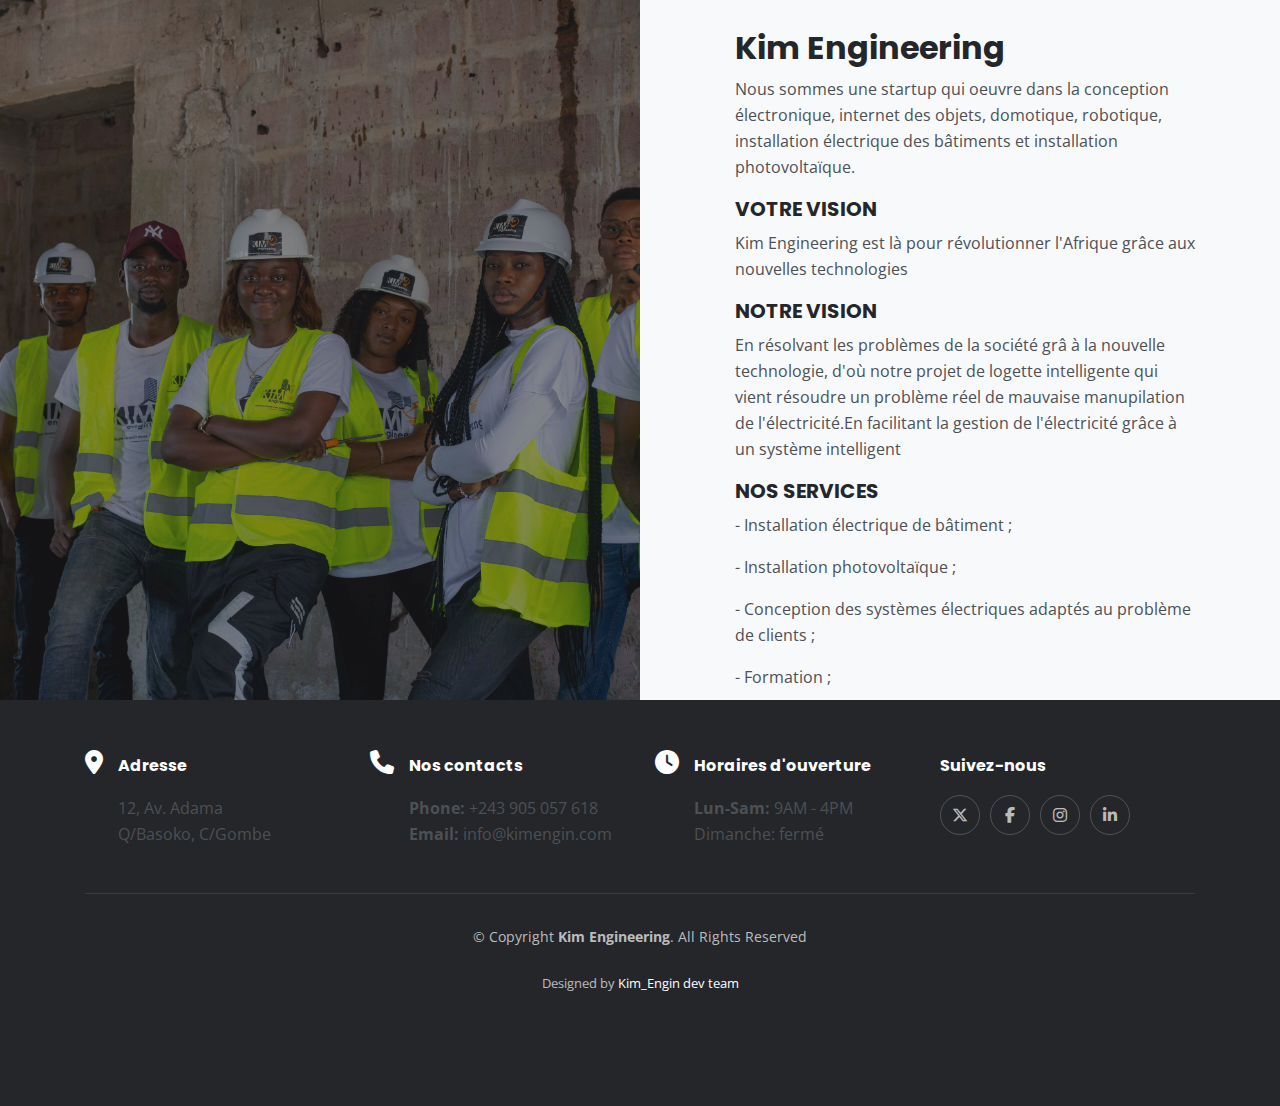
<file: index.html>
<!DOCTYPE html>
<html lang="en">
<head>
    <meta charset="utf-8">
    <meta name="viewport" content="width=device-width, initial-scale=1, shrink-to-fit=no">
    
    <!-- SEO Meta Tags -->
    <meta name="description" content="Your description">
    <meta name="author" content="Your name">

    <!-- OG Meta Tags to improve the way the post looks when you share the page on Facebook, Twitter, LinkedIn -->
	<meta property="og:site_name" content="" /> <!-- website name -->
	<meta property="og:site" content="" /> <!-- website link -->
	<meta property="og:title" content=""/> <!-- title shown in the actual shared post -->
	<meta property="og:description" content="" /> <!-- description shown in the actual shared post -->
	<meta property="og:image" content="" /> <!-- image link, make sure it's jpg -->
	<meta property="og:url" content="" /> <!-- where do you want your post to link to -->
	<meta name="twitter:card" content="summary_large_image"> <!-- to have large image post format in Twitter -->

    <!-- Webpage Title -->
    <title>Kim Engineering Webpage</title>
    
    <!-- Styles -->
    <link rel="preconnect" href="https://fonts.gstatic.com">
    <link href="https://fonts.googleapis.com/css2?family=Open+Sans:ital,wght@0,400;0,600;0,700;1,400&family=Poppins:wght@600&display=swap" rel="stylesheet">
    <link href="css/bootstrap.css" rel="stylesheet">
    <link href="css/fontawesome-all.css" rel="stylesheet">
	  <link href="css/styles.css" rel="stylesheet">
    <link rel="stylesheet" href="https://cdnjs.cloudflare.com/ajax/libs/font-awesome/6.4.2/css/all.min.css">

	
	<!-- Favicon  -->
    <link rel="icon" href="images/favicon.png">
</head>
<body data-spy="scroll" data-target=".fixed-top">
     <!-- Details -->
	<div class="split">
		<div class="area-1">
		</div><!-- end of area-1 on same line and no space between comments to eliminate margin white space --><div class="area-2 bg-gray">
    <div class="container">    
        <div class="row">
            <div class="col-lg-12">      
                <!-- Text Container -->
                <div class="text-container">
                    <h2>Kim Engineering</h2>
                    <p>Nous sommes une startup qui oeuvre dans la conception électronique, internet des objets, domotique, robotique, installation électrique des bâtiments et installation photovoltaïque.</p>
                    <h5>VOTRE VISION</h5>
                    <p>Kim Engineering est là pour révolutionner l'Afrique grâce aux nouvelles technologies</p>
                    <h5>NOTRE VISION</h5>
                    <p>En résolvant les problèmes de la société grâ à la nouvelle technologie, d'où notre projet de logette intelligente qui vient résoudre un problème réel de mauvaise manupilation de l'électricité.En facilitant la gestion de l'électricité grâce à un système intelligent</p>
                    <h5>NOS SERVICES</h5>
                    <p>- Installation électrique de bâtiment ;</p>
                    <p>- Installation photovoltaïque ;</p>
                    <p>- Conception des systèmes électriques adaptés au problème de clients ;</p>
                    <p>- Formation ;</p>
                </div> <!-- end of text-container -->
                <!-- end of text container -->
            </div> <!-- end of col -->
        </div> <!-- end of row -->
    </div> <!-- end of container -->
</div> <!-- end of area-2 -->
    </div> <!-- end of split -->
    <!-- end of details -->
    
     <footer id="footer" class="footer">

        <div class="container mb-100">
          <div class="row gy-3">
            <div class="col-lg-3 col-md-6 d-flex">
                <div class="footer-icon">
                    <i class="fa-solid fa-location-dot"></i>
                </div>
              <div>
                <h4>Adresse</h4>
                <p>
                  12, Av. Adama <br>
                  Q/Basoko, C/Gombe<br>
                </p>
              </div>
    
            </div>
    
            <div class="col-lg-3 col-md-6 footer-links d-flex">
              <div class="footer-icon">
                <i class="fa-solid fa-phone"></i>
              </div>
              <div>
                <h4>Nos contacts</h4>
                <p>
                  <strong>Phone:</strong> +243 905 057 618<br>
                  <strong>Email:</strong> info@kimengin.com<br>
                </p>
              </div>
            </div>
    
            <div class="col-lg-3 col-md-6 footer-links d-flex">
                <div class="footer-icon">
                    <i class="fa-solid fa-clock"></i>
                  </div>
              <div>
                <h4>Horaires d'ouverture</h4>
                <p>
                  <strong>Lun-Sam: </strong>9AM - 4PM<br>
                  Dimanche: fermé
                </p>
              </div>
            </div>
    
            <div class="col-lg-3 col-md-6 footer-links">
              <h4>Suivez-nous</h4>
              <div class="social-links d-flex">
                <a href="#" class="twitter"><i class="fa-brands fa-x-twitter"></i></a>
                <a href="#" class="facebook"><i class="fa-brands fa-facebook-f"></i></a>
                <a href="#" class="instagram"><i class="fa-brands fa-instagram"></i></a>
                <a href="#" class="linkedin"><i class="fa-brands fa-linkedin-in"></i></a>
              </div>
            </div>
    
          </div>
        </div>
    
        <div class="container">
          <div class="copyright">
            &copy; Copyright <strong><span>Kim Engineering</span></strong>. All Rights Reserved
          </div>
          <div class="credits">
            <!-- All the links in the footer should remain intact. -->
            <!-- You can delete the links only if you purchased the pro version. -->
            <!-- Licensing information: https://bootstrapmade.com/license/ -->
            <!-- Purchase the pro version with working PHP/AJAX contact form: https://bootstrapmade.com/yummy-bootstrap-restaurant-website-template/ -->
            Designed by <a href="https://bootstrapmade.com/">Kim_Engin dev team</a>
          </div>
        </div>
    
      </footer>
      <!-- End Footer -->

        </div> <!-- end of container -->
    </div> 
    
    	
    <!-- Scripts -->
    <script src="js/jquery.min.js"></script> <!-- jQuery for Bootstrap's JavaScript plugins -->
    <script src="js/bootstrap.min.js"></script> <!-- Bootstrap framework -->
    <script src="js/jquery.easing.min.js"></script> <!-- jQuery Easing for smooth scrolling between anchors -->
    <script src="js/scripts.js"></script> <!-- Custom scripts -->
</body>
</html>
</file>
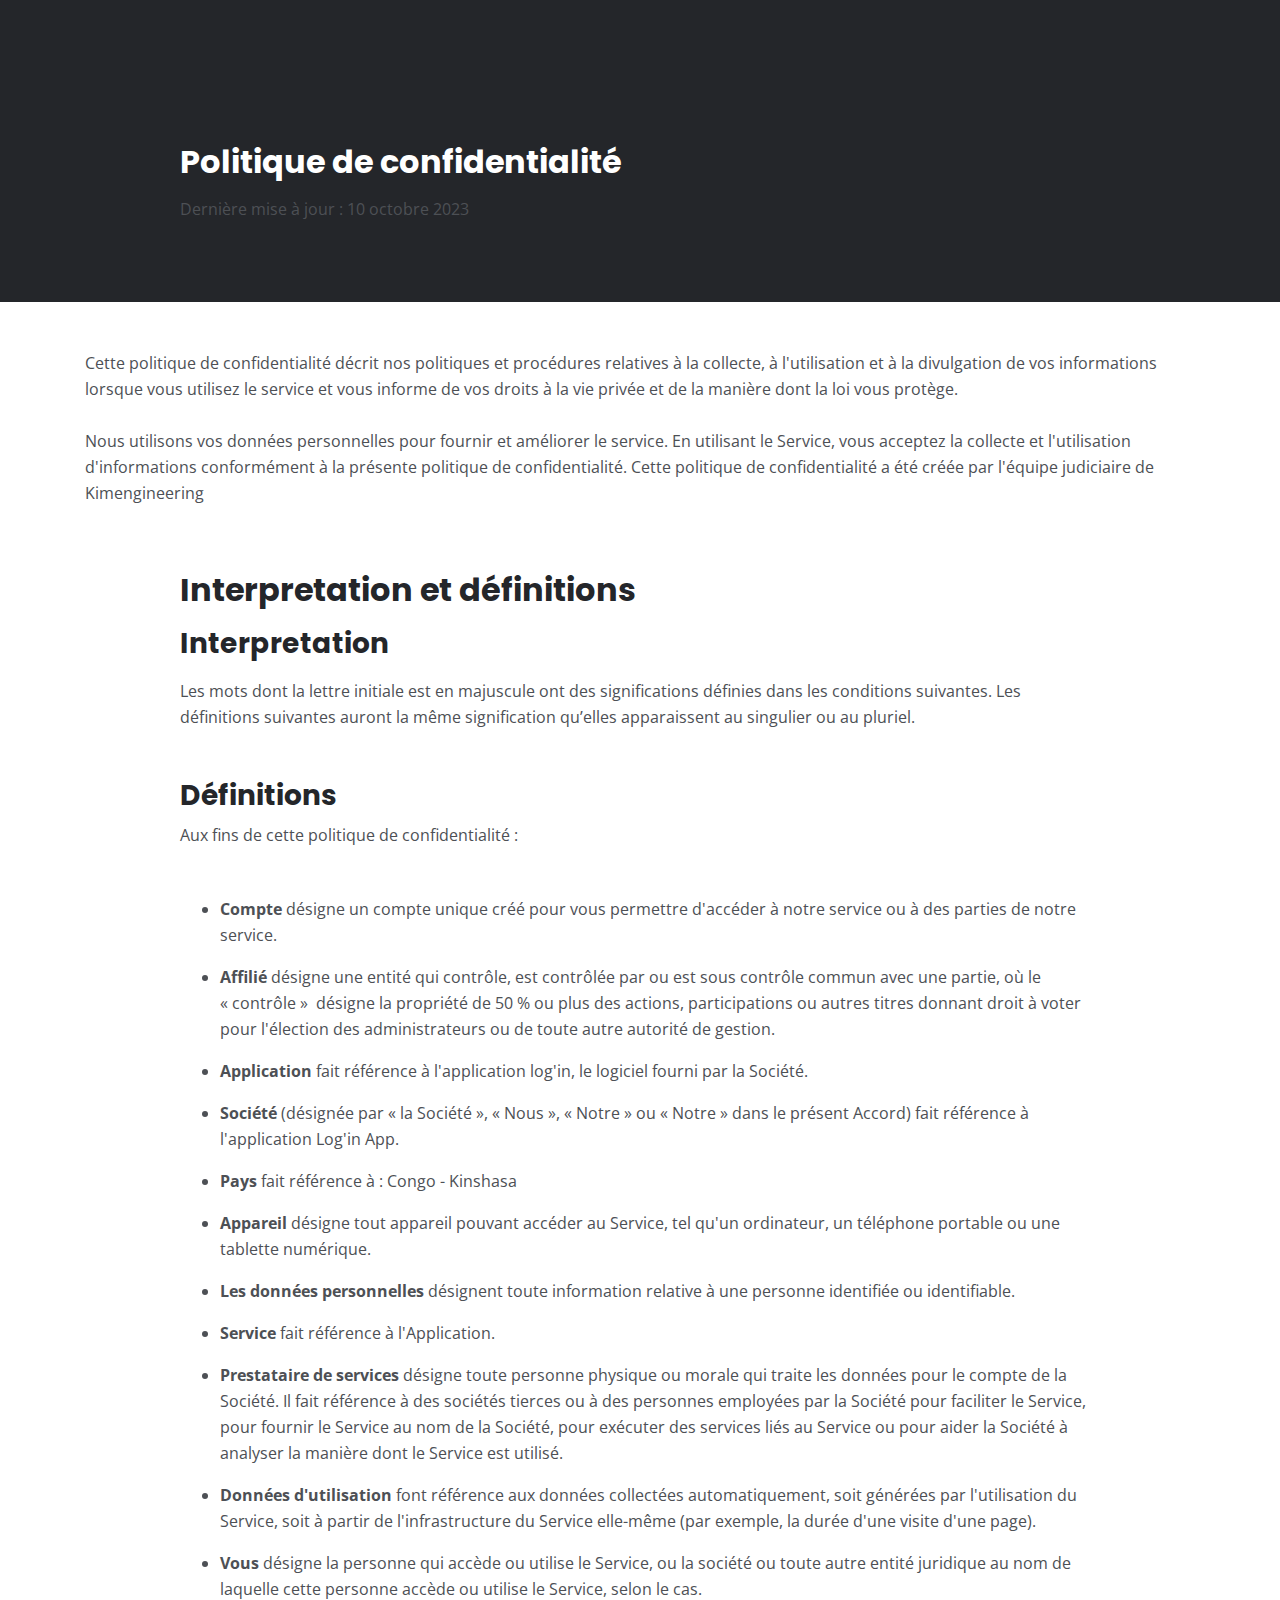
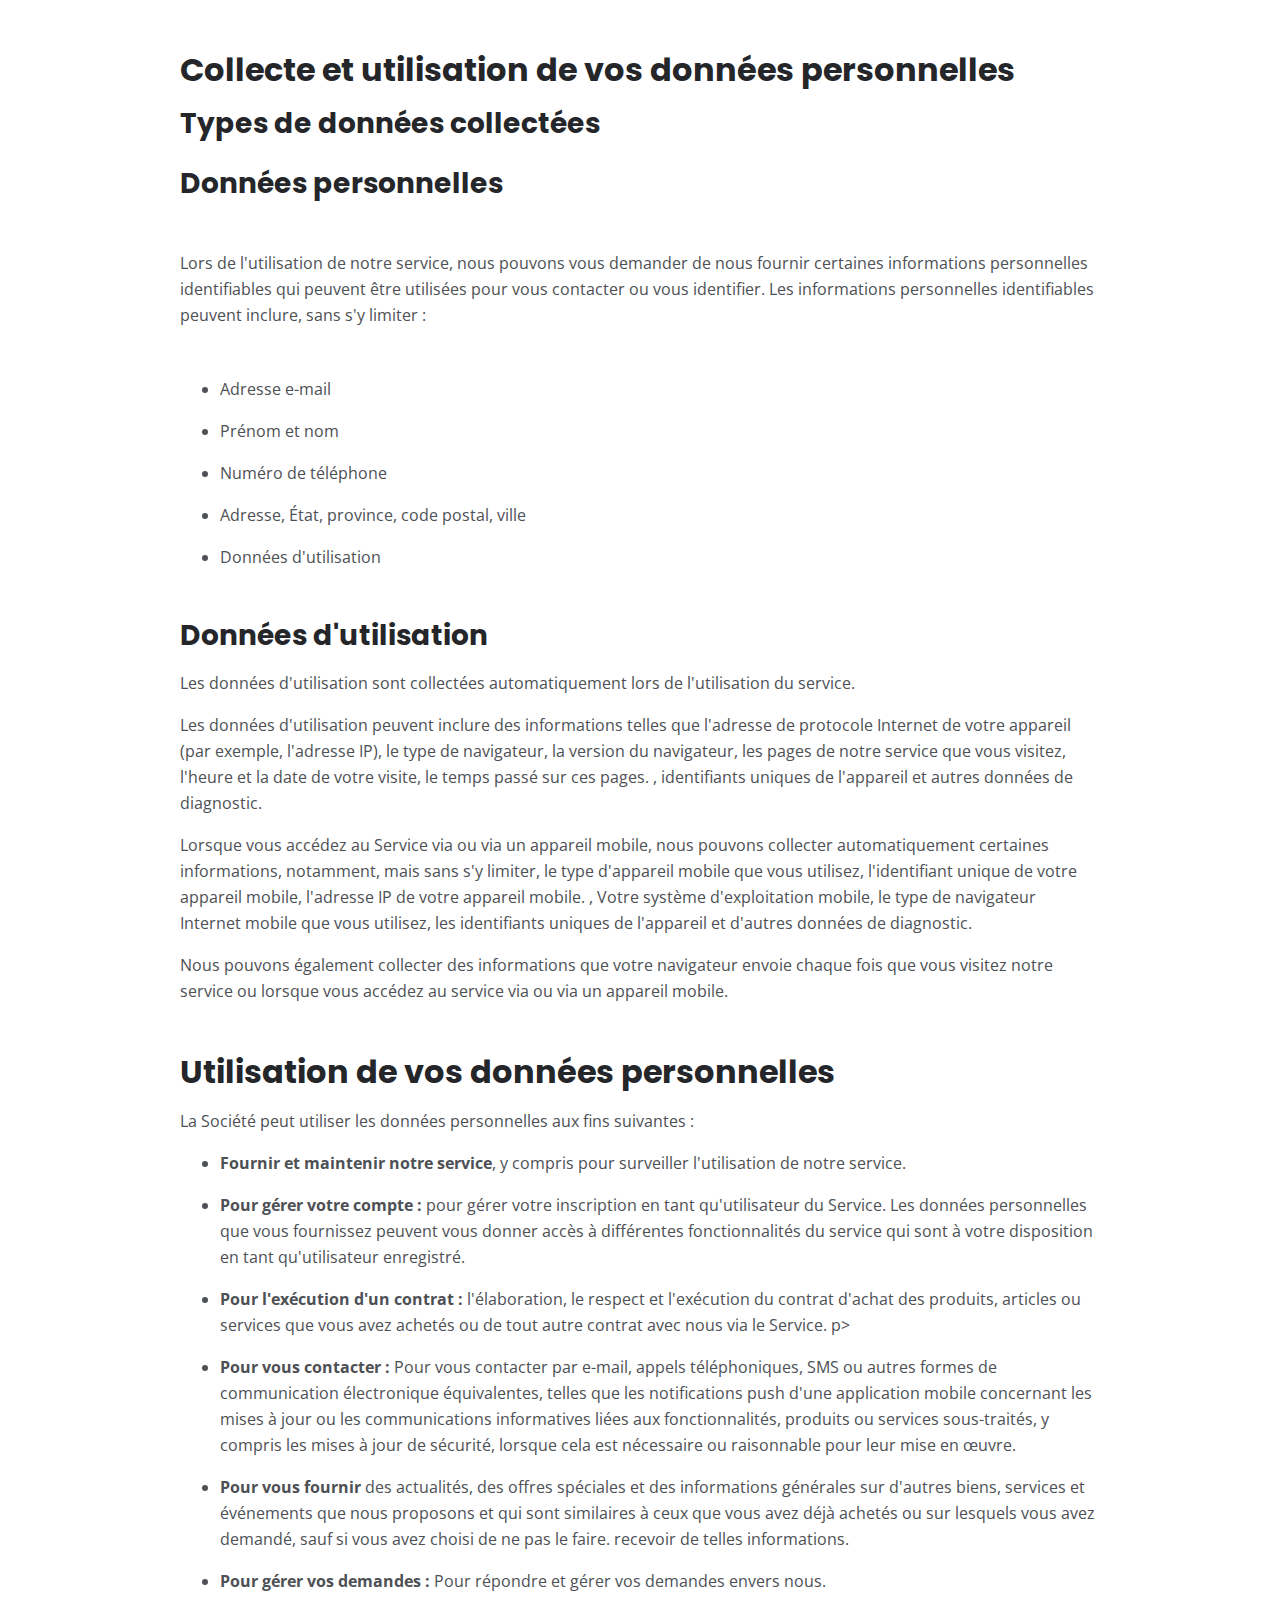
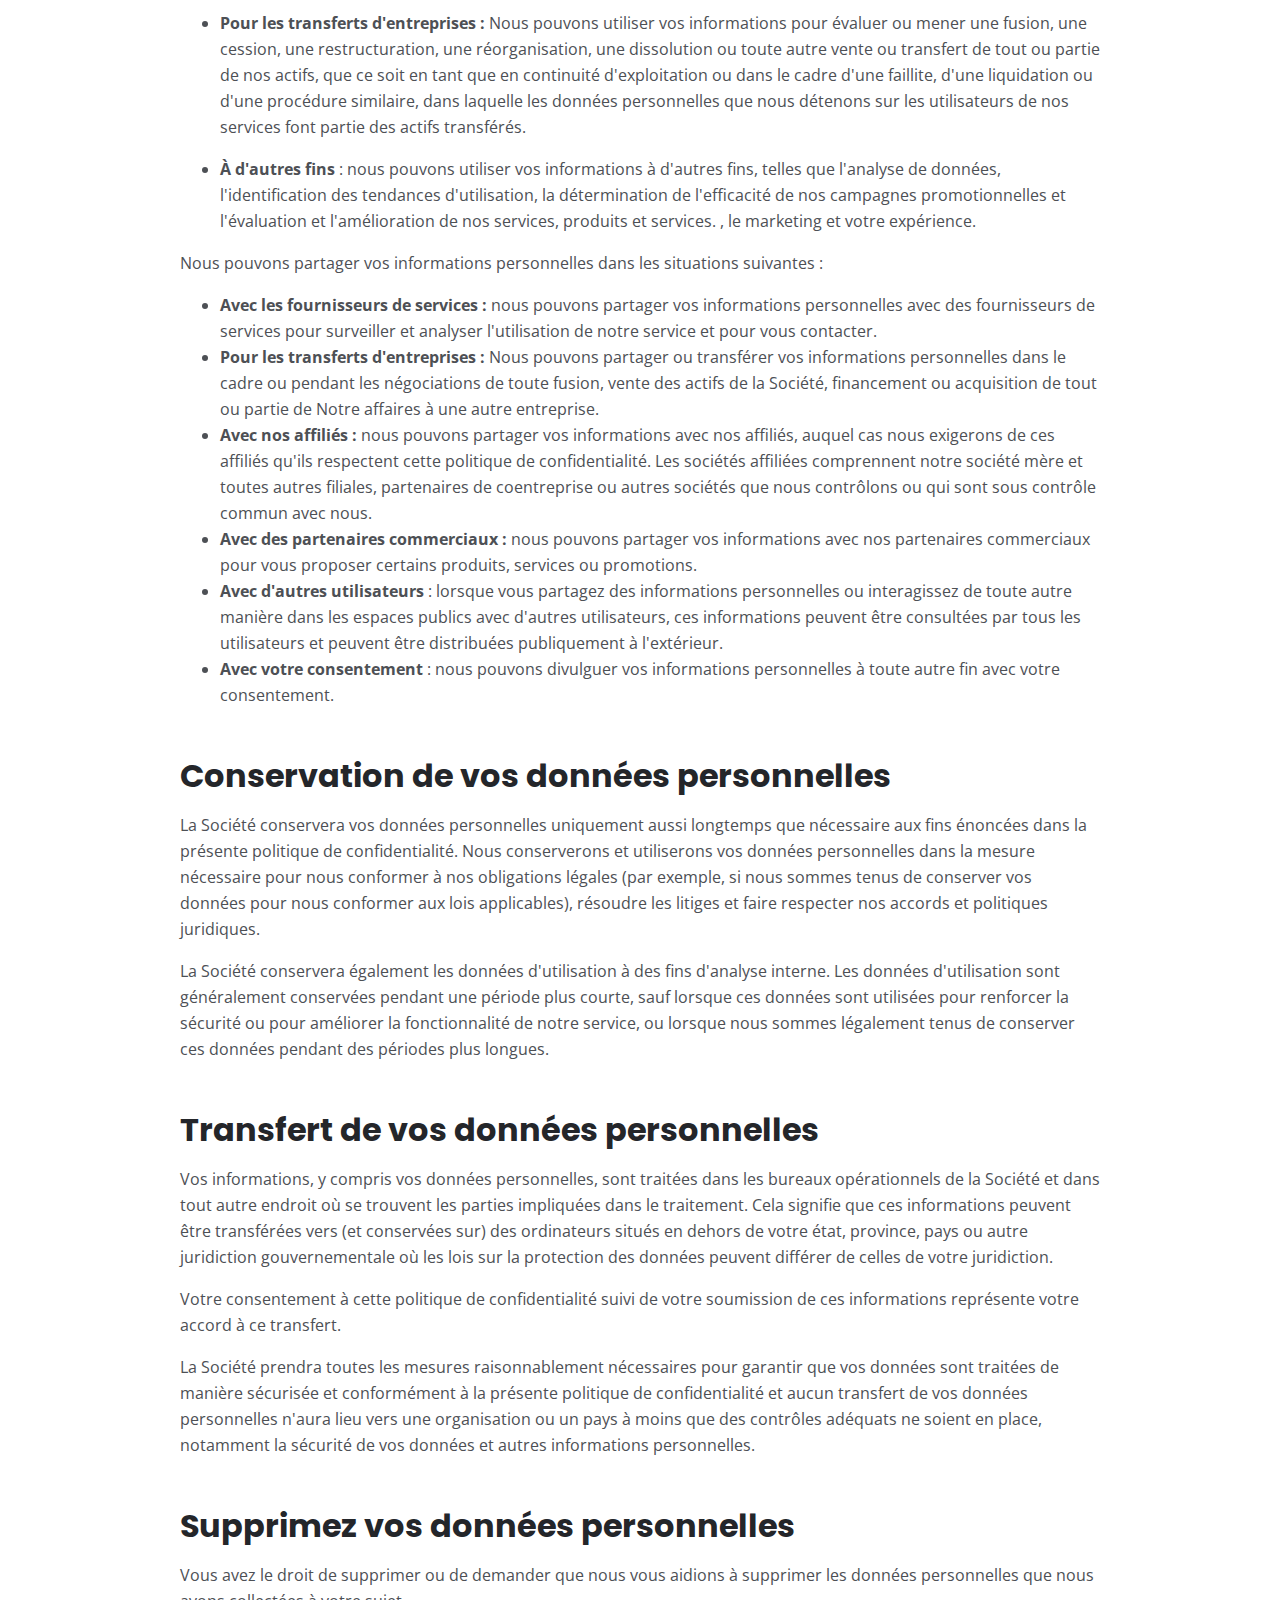
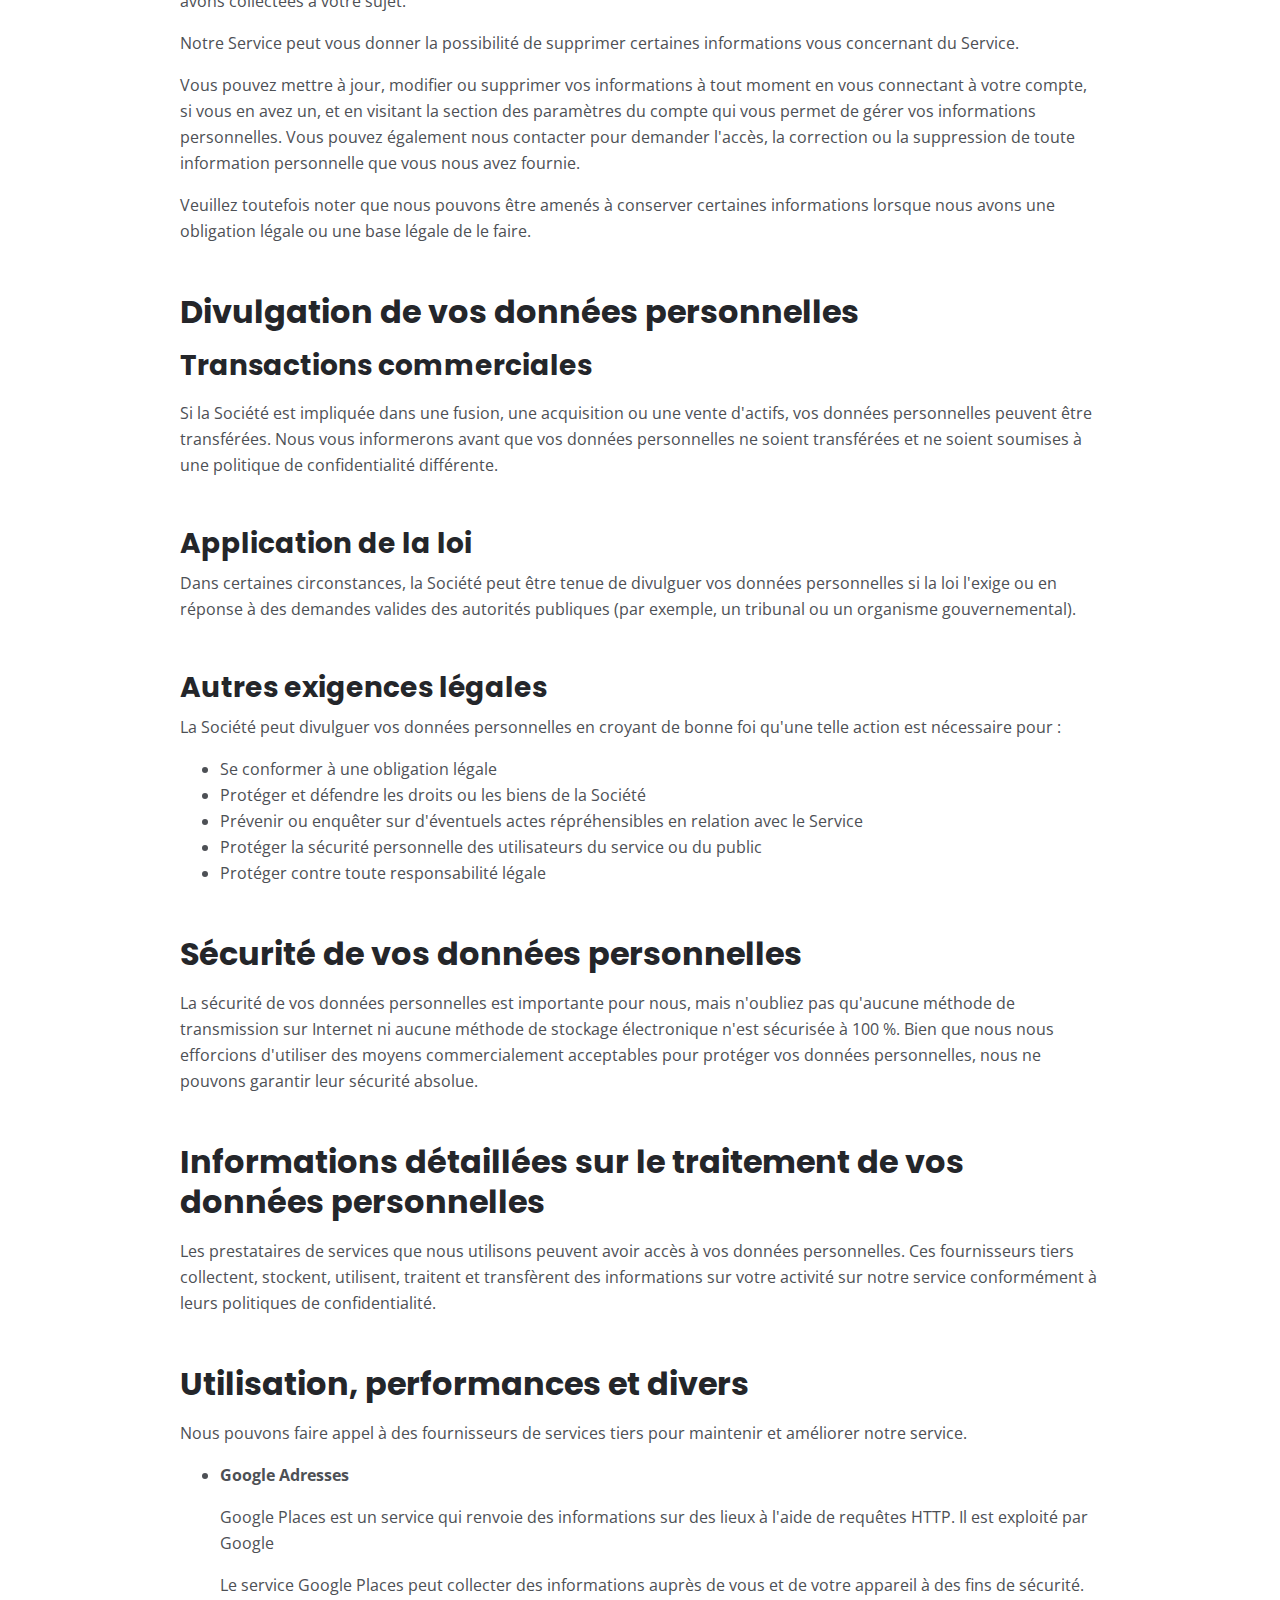
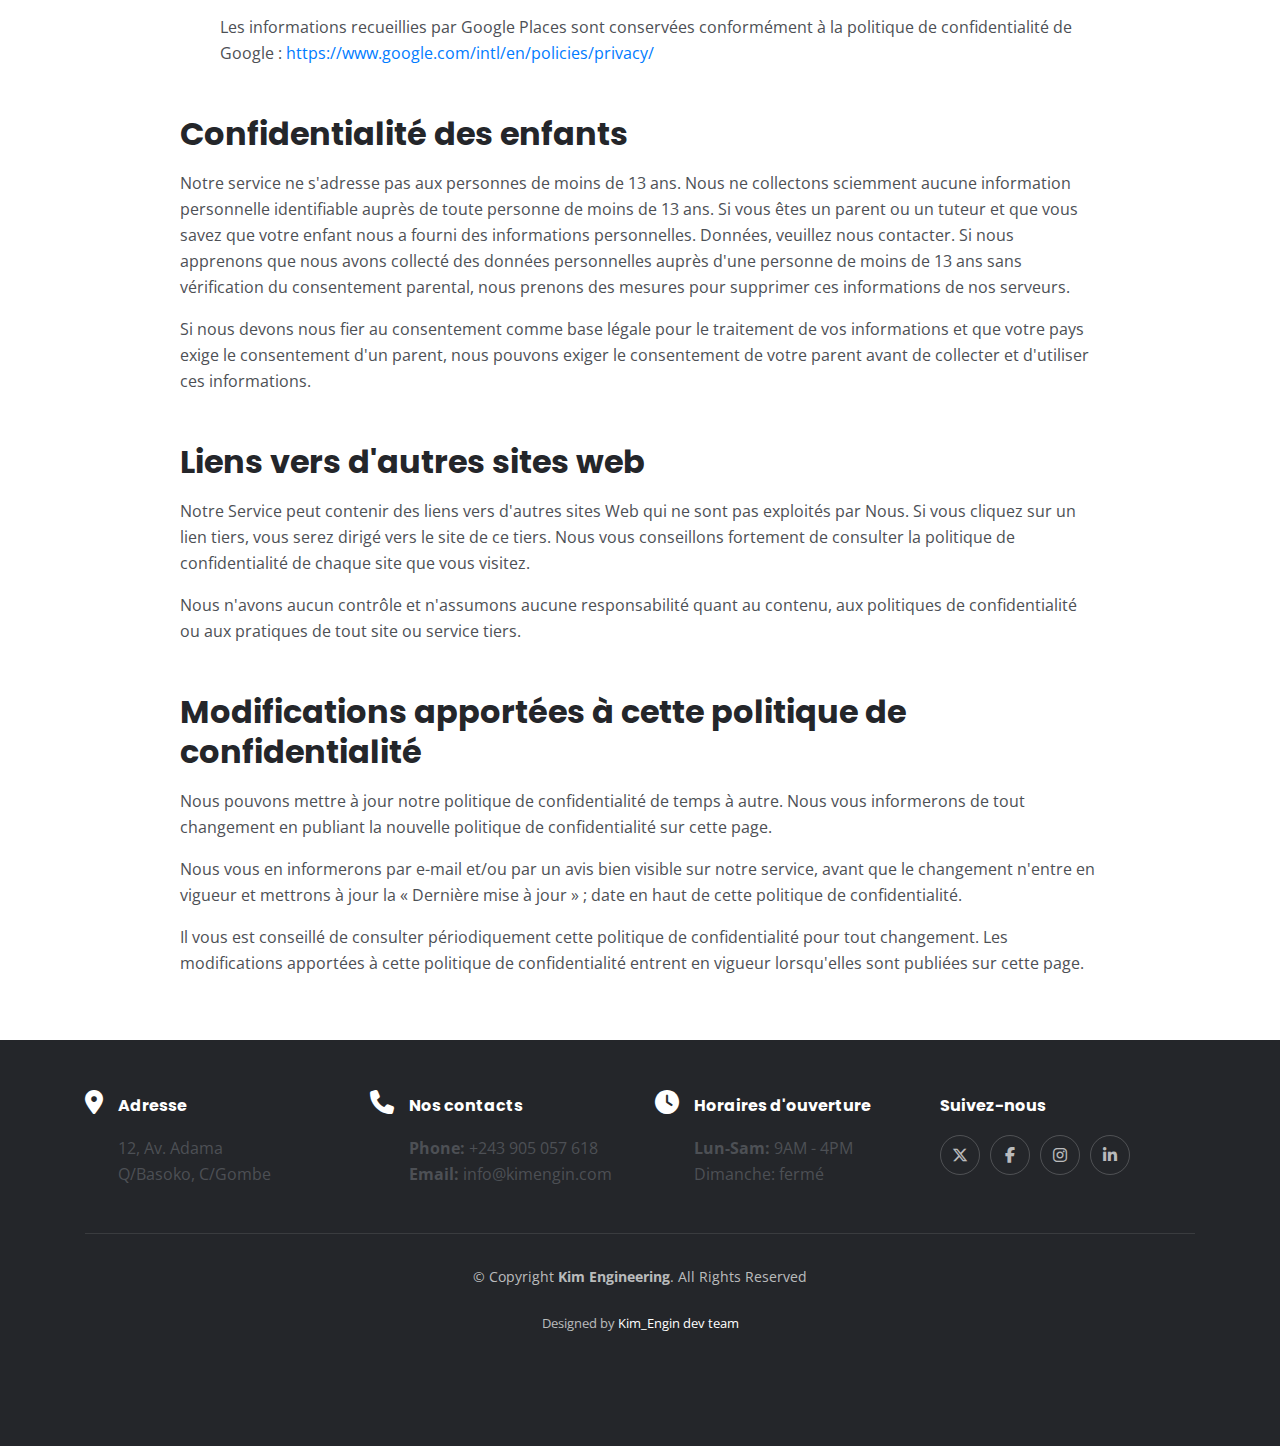
<file: privacy.html>
<!DOCTYPE html>
<html lang="en">

<head>
    <meta charset="utf-8">
    <meta name="viewport" content="width=device-width, initial-scale=1, shrink-to-fit=no">
    <meta name="description" content="Your description">
    <meta name="author" content="Your name">
    <meta property="og:site_name" content="" /> <!-- website name -->
    <meta property="og:site" content="" /> <!-- website link -->
    <meta property="og:title" content="" /> <!-- title shown in the actual shared post -->
    <meta property="og:description" content="" /> <!-- description shown in the actual shared post -->
    <meta property="og:image" content="" /> <!-- image link, make sure it's jpg -->
    <meta property="og:url" content="" /> <!-- where do you want your post to link to -->
    <meta name="twitter:card" content="summary_large_image"> <!-- to have large image post format in Twitter -->
    <title>Privacy Policy - Log'In App</title>

    <!-- Styles -->
    <link rel="preconnect" href="https://fonts.gstatic.com">
    <link
        href="https://fonts.googleapis.com/css2?family=Open+Sans:ital,wght@0,400;0,600;0,700;1,400&family=Poppins:wght@600&display=swap"
        rel="stylesheet">
    <link href="css/bootstrap.css" rel="stylesheet">
    <link href="css/fontawesome-all.css" rel="stylesheet">
    <link href="css/styles.css" rel="stylesheet">
    <link rel="stylesheet" href="https://cdnjs.cloudflare.com/ajax/libs/font-awesome/6.4.2/css/all.min.css">

    <!-- Favicon  -->
    <link rel="icon" href="images/favicon.png">
</head>

<body data-spy="scroll" data-target=".fixed-top">
    <!-- Header -->
    <header class="ex-header">
        <div class="container">
            <div class="row">
                <div class="col-xl-10 offset-xl-1">
                    <h1>Politique de confidentialité</h1>
                    <p>Dernière mise à jour : 10 octobre 2023</p>
                </div> <!-- end of col -->
            </div> <!-- end of row -->
        </div> <!-- end of container -->
    </header> <!-- end of ex-header -->
    <!-- end of header -->


    <!-- Basic -->
    <div class="ex-basic-1 pt-5 pb-5">
        <p class="container">Cette politique de confidentialité décrit nos politiques et procédures relatives à la collecte,
             à l'utilisation et à la divulgation de vos informations lorsque vous utilisez le service et vous 
             informe de vos droits à la vie privée et de la manière dont la loi vous protège. <br><br>

             Nous utilisons vos données personnelles pour fournir et améliorer le service. En utilisant le Service, 
             vous acceptez la collecte et l'utilisation d'informations conformément à la présente politique de 
             confidentialité. Cette politique de confidentialité a été créée par l'équipe judiciaire de Kimengineering
        </p>
        <div class="container">
            <div class="row">
                <div class="col-xl-10 offset-xl-1">
                    <h2 class="mt-5 mb-3">Interpretation et définitions</h2>
                    <h3 class="mt-3 mb-3">Interpretation</h3>
                    <p class="mb-5">Les mots dont la lettre initiale est en majuscule ont des significations définies 
                        dans les conditions suivantes. Les définitions suivantes auront la même signification qu’elles
                         apparaissent au singulier ou au pluriel.</p>
                    
                        <h3>Définitions</h3>

                    <p class="mb-5">Aux fins de cette politique de confidentialité :</p>
                    <ul>
                        <li>
                            <p><strong>Compte</strong> désigne un compte unique créé pour vous permettre d'accéder à notre service ou à des parties de notre service.</p>
                        </li>
                        <li>
                            <p><strong>Affilié</strong> désigne une entité qui contrôle, est contrôlée par ou est sous contrôle commun avec une partie, où le « contrôle »  désigne la propriété de 50 % ou plus des actions, participations ou autres titres donnant droit à voter pour l'élection des administrateurs ou de toute autre autorité de gestion.</p>
                        </li>
                        <li>
                            <p><strong>Application</strong> fait référence à l'application log'in, le logiciel fourni par la Société.</p>
                        </li>
                        <li>
                            <p><strong>Société</strong> (désignée par « la Société », « Nous », « Notre » ou « Notre » dans le présent Accord) fait référence à l'application Log'in App.</p>
                        </li>
                        <li>
                            <p><strong>Pays</strong> fait référence à : Congo - Kinshasa</p>
                        </li>
                        <li>
                            <p><strong>Appareil</strong> désigne tout appareil pouvant accéder au Service, tel qu'un ordinateur, un téléphone portable ou une tablette numérique.</p>
                        </li>
                        <li>
                            <p><strong>Les données personnelles</strong> désignent toute information relative à une personne identifiée ou identifiable.</p>
                        </li>
                        <li>
                            <p><strong>Service</strong> fait référence à l'Application.</p>
                        </li>
                        <li>
                        <p><strong>Prestataire de services</strong> désigne toute personne physique ou morale qui traite les données pour le compte de la Société. Il fait référence à des sociétés tierces ou à des personnes employées par la Société pour faciliter le Service, pour fournir le Service au nom de la Société, pour exécuter des services liés au Service ou pour aider la Société à analyser la manière dont le Service est utilisé.</ p>
                        </li>
                        <li>
                            <p><strong>Données d'utilisation</strong> font référence aux données collectées automatiquement, soit générées par l'utilisation du Service, soit à partir de l'infrastructure du Service elle-même (par exemple, la durée d'une visite d'une page).</p>
                        </li>
                        <li>
                            <p><strong>Vous</strong> désigne la personne qui accède ou utilise le Service, ou la société ou toute autre entité juridique au nom de laquelle cette personne accède ou utilise le Service, selon le cas.</p>
                        </li>
                    </ul>
                    
                    <h2 class="mb-3 mt-5">Collecte et utilisation de vos données personnelles</h2>
                    
                    <h3 class="mb-4">Types de données collectées</h3>
                    
                    <h3 class="mb-5">Données personnelles</h3>
                    
                    <p class="mb-5">Lors de l'utilisation de notre service, nous pouvons vous demander de nous fournir certaines informations personnelles identifiables qui peuvent être utilisées pour vous contacter ou vous identifier. Les informations personnelles identifiables peuvent inclure, sans s'y limiter :</p>
                    <ul>
                        <li>
                        <p>Adresse e-mail</p>
                        </li>
                        <li>
                        <p>Prénom et nom</p>
                        </li>
                        <li>
                        <p>Numéro de téléphone</p>
                        </li>
                        <li>
                        <p>Adresse, État, province, code postal, ville</p>
                        </li>
                        <li>
                        <p>Données d'utilisation</p>
                        </li>
                    </ul>
                    <h3 class="mb-3 mt-5">Données d'utilisation</h3>

                    <p>Les données d'utilisation sont collectées automatiquement lors de l'utilisation du service.</p>
                    <p>Les données d'utilisation peuvent inclure des informations telles que l'adresse de protocole Internet de votre appareil (par exemple, l'adresse IP), le type de navigateur, la version du navigateur, les pages de notre service que vous visitez, l'heure et la date de votre visite, le temps passé sur ces pages. , identifiants uniques de l'appareil et autres données de diagnostic.</p>
                    <p>Lorsque vous accédez au Service via ou via un appareil mobile, nous pouvons collecter automatiquement certaines informations, notamment, mais sans s'y limiter, le type d'appareil mobile que vous utilisez, l'identifiant unique de votre appareil mobile, l'adresse IP de votre appareil mobile. , Votre système d'exploitation mobile, le type de navigateur Internet mobile que vous utilisez, les identifiants uniques de l'appareil et d'autres données de diagnostic.</p>
                    <p>Nous pouvons également collecter des informations que votre navigateur envoie chaque fois que vous visitez notre service ou lorsque vous accédez au service via ou via un appareil mobile.</p>


                    <h2 class="mb-3 mt-5">Utilisation de vos données personnelles</h2>

                    <p>La Société peut utiliser les données personnelles aux fins suivantes :</p>
                    <ul>
                    <li>
                    <p><strong>Fournir et maintenir notre service</strong>, y compris pour surveiller l'utilisation de notre service.</p>
                    </li>
                    <li>
                    <p><strong>Pour gérer votre compte :</strong> pour gérer votre inscription en tant qu'utilisateur du Service. Les données personnelles que vous fournissez peuvent vous donner accès à différentes fonctionnalités du service qui sont à votre disposition en tant qu'utilisateur enregistré.</p>
                    </li>
                    <li>
                    <p><strong>Pour l'exécution d'un contrat :</strong> l'élaboration, le respect et l'exécution du contrat d'achat des produits, articles ou services que vous avez achetés ou de tout autre contrat avec nous via le Service.</strong> p>
                    </li>
                    <li>
                    <p><strong>Pour vous contacter :</strong> Pour vous contacter par e-mail, appels téléphoniques, SMS ou autres formes de communication électronique équivalentes, telles que les notifications push d'une application mobile concernant les mises à jour ou les communications informatives liées aux fonctionnalités, produits ou services sous-traités, y compris les mises à jour de sécurité, lorsque cela est nécessaire ou raisonnable pour leur mise en œuvre.</p>
                    </li>
                    <li>
                    <p><strong>Pour vous fournir</strong> des actualités, des offres spéciales et des informations générales sur d'autres biens, services et événements que nous proposons et qui sont similaires à ceux que vous avez déjà achetés ou sur lesquels vous avez demandé, sauf si vous avez choisi de ne pas le faire. recevoir de telles informations.</p>
                    </li>
                    <li>
                    <p><strong>Pour gérer vos demandes :</strong> Pour répondre et gérer vos demandes envers nous.</p>
                    </li>
                    <li>
                    <p><strong>Pour les transferts d'entreprises :</strong> Nous pouvons utiliser vos informations pour évaluer ou mener une fusion, une cession, une restructuration, une réorganisation, une dissolution ou toute autre vente ou transfert de tout ou partie de nos actifs, que ce soit en tant que en continuité d'exploitation ou dans le cadre d'une faillite, d'une liquidation ou d'une procédure similaire, dans laquelle les données personnelles que nous détenons sur les utilisateurs de nos services font partie des actifs transférés.</p>
                    </li>
                    <li>
                    <p><strong>À d'autres fins</strong> : nous pouvons utiliser vos informations à d'autres fins, telles que l'analyse de données, l'identification des tendances d'utilisation, la détermination de l'efficacité de nos campagnes promotionnelles et l'évaluation et l'amélioration de nos services, produits et services. , le marketing et votre expérience.</p>
                    </li>
                    </ul>
                    <p>Nous pouvons partager vos informations personnelles dans les situations suivantes :</p>
                    <ul>
                    <li><strong>Avec les fournisseurs de services :</strong> nous pouvons partager vos informations personnelles avec des fournisseurs de services pour surveiller et analyser l'utilisation de notre service et pour vous contacter.</li>
                    <li><strong>Pour les transferts d'entreprises :</strong> Nous pouvons partager ou transférer vos informations personnelles dans le cadre ou pendant les négociations de toute fusion, vente des actifs de la Société, financement ou acquisition de tout ou partie de Notre affaires à une autre entreprise.</li>
                    <li><strong>Avec nos affiliés :</strong> nous pouvons partager vos informations avec nos affiliés, auquel cas nous exigerons de ces affiliés qu'ils respectent cette politique de confidentialité. Les sociétés affiliées comprennent notre société mère et toutes autres filiales, partenaires de coentreprise ou autres sociétés que nous contrôlons ou qui sont sous contrôle commun avec nous.</li>
                    <li><strong>Avec des partenaires commerciaux :</strong> nous pouvons partager vos informations avec nos partenaires commerciaux pour vous proposer certains produits, services ou promotions.</li>
                    <li><strong>Avec d'autres utilisateurs</strong> : lorsque vous partagez des informations personnelles ou interagissez de toute autre manière dans les espaces publics avec d'autres utilisateurs, ces informations peuvent être consultées par tous les utilisateurs et peuvent être distribuées publiquement à l'extérieur.</li>
                    <li><strong>Avec votre consentement</strong> : nous pouvons divulguer vos informations personnelles à toute autre fin avec votre consentement.</li>
                    </ul>

                    <h2 class="mt-5 mb-3">Conservation de vos données personnelles</h2>

                    <p>La Société conservera vos données personnelles uniquement aussi longtemps que nécessaire aux fins énoncées dans la présente politique de confidentialité. Nous conserverons et utiliserons vos données personnelles dans la mesure nécessaire pour nous conformer à nos obligations légales (par exemple, si nous sommes tenus de conserver vos données pour nous conformer aux lois applicables), résoudre les litiges et faire respecter nos accords et politiques juridiques.</ p>
                    <p>La Société conservera également les données d'utilisation à des fins d'analyse interne. Les données d'utilisation sont généralement conservées pendant une période plus courte, sauf lorsque ces données sont utilisées pour renforcer la sécurité ou pour améliorer la fonctionnalité de notre service, ou lorsque nous sommes légalement tenus de conserver ces données pendant des périodes plus longues.</p>
                    
                    <h2  class="mt-5 mb-3">Transfert de vos données personnelles</h2>
                    
                    <p>Vos informations, y compris vos données personnelles, sont traitées dans les bureaux opérationnels de la Société et dans tout autre endroit où se trouvent les parties impliquées dans le traitement. Cela signifie que ces informations peuvent être transférées vers (et conservées sur) des ordinateurs situés en dehors de votre état, province, pays ou autre juridiction gouvernementale où les lois sur la protection des données peuvent différer de celles de votre juridiction.</p>
                    <p>Votre consentement à cette politique de confidentialité suivi de votre soumission de ces informations représente votre accord à ce transfert.</p>
                    <p>La Société prendra toutes les mesures raisonnablement nécessaires pour garantir que vos données sont traitées de manière sécurisée et conformément à la présente politique de confidentialité et aucun transfert de vos données personnelles n'aura lieu vers une organisation ou un pays à moins que des contrôles adéquats ne soient en place, notamment la sécurité de vos données et autres informations personnelles.</p>
                    
                    <h2  class="mt-5 mb-3">Supprimez vos données personnelles</h2>
                    
                    <p>Vous avez le droit de supprimer ou de demander que nous vous aidions à supprimer les données personnelles que nous avons collectées à votre sujet.</p>
                    <p>Notre Service peut vous donner la possibilité de supprimer certaines informations vous concernant du Service.</p>
                    <p>Vous pouvez mettre à jour, modifier ou supprimer vos informations à tout moment en vous connectant à votre compte, si vous en avez un, et en visitant la section des paramètres du compte qui vous permet de gérer vos informations personnelles. Vous pouvez également nous contacter pour demander l'accès, la correction ou la suppression de toute information personnelle que vous nous avez fournie.</p>
                    <p>Veuillez toutefois noter que nous pouvons être amenés à conserver certaines informations lorsque nous avons une obligation légale ou une base légale de le faire.</p>

                    <h2  class="mt-5">Divulgation de vos données personnelles</h2>

                    <h3  class="mt-3 mb-3">Transactions commerciales</h3>
                    
                    <p>Si la Société est impliquée dans une fusion, une acquisition ou une vente d'actifs, vos données personnelles peuvent être transférées. Nous vous informerons avant que vos données personnelles ne soient transférées et ne soient soumises à une politique de confidentialité différente.</p>
                    
                    <h3  class="mt-5"> Application de la loi</h3>
                    
                    <p>Dans certaines circonstances, la Société peut être tenue de divulguer vos données personnelles si la loi l'exige ou en réponse à des demandes valides des autorités publiques (par exemple, un tribunal ou un organisme gouvernemental).</p>
                    
                    <h3 class="mt-5">Autres exigences légales</h3>
                    
                    <p>La Société peut divulguer vos données personnelles en croyant de bonne foi qu'une telle action est nécessaire pour :</p>
                    <ul>
                        <li>Se conformer à une obligation légale</li>
                        <li>Protéger et défendre les droits ou les biens de la Société</li>
                        <li>Prévenir ou enquêter sur d'éventuels actes répréhensibles en relation avec le Service</li>
                        <li>Protéger la sécurité personnelle des utilisateurs du service ou du public</li>
                        <li>Protéger contre toute responsabilité légale</li>
                    </ul>

                    <h2 class="mt-5 mb-3"> Sécurité de vos données personnelles</h2>
                    
                    <p>La sécurité de vos données personnelles est importante pour nous, mais n'oubliez pas qu'aucune méthode de transmission sur Internet ni aucune méthode de stockage électronique n'est sécurisée à 100 %. Bien que nous nous efforcions d'utiliser des moyens commercialement acceptables pour protéger vos données personnelles, nous ne pouvons garantir leur sécurité absolue.</p>
                    
                    <h2 class="mt-5 mb-3">Informations détaillées sur le traitement de vos données personnelles</h2>
                    
                    <p>Les prestataires de services que nous utilisons peuvent avoir accès à vos données personnelles. Ces fournisseurs tiers collectent, stockent, utilisent, traitent et transfèrent des informations sur votre activité sur notre service conformément à leurs politiques de confidentialité.</p>
                    
                    <h2 class="mt-5 mb-3">Utilisation, performances et divers</h2>
                    
                    <p>Nous pouvons faire appel à des fournisseurs de services tiers pour maintenir et améliorer notre service.</p>
                    <ul>
                        <li>
                        <p><strong>Google Adresses</strong></p>
                        <p>Google Places est un service qui renvoie des informations sur des lieux à l'aide de requêtes HTTP. Il est exploité par Google</p>
                        <p>Le service Google Places peut collecter des informations auprès de vous et de votre appareil à des fins de sécurité.</p>
                        <p>Les informations recueillies par Google Places sont conservées conformément à la politique de confidentialité de Google : <a href="https://www.google.com/intl/en/policies/privacy/" rel="external nofollow noopener " target="_blank">https://www.google.com/intl/en/policies/privacy/</a></p>
                        </li>
                    </ul>

                    <h2 class="mt-5 mb-3">Confidentialité des enfants</h2>
                    
                    <p>Notre service ne s'adresse pas aux personnes de moins de 13 ans. Nous ne collectons sciemment aucune information personnelle identifiable auprès de toute personne de moins de 13 ans. Si vous êtes un parent ou un tuteur et que vous savez que votre enfant nous a fourni des informations personnelles. Données, veuillez nous contacter. Si nous apprenons que nous avons collecté des données personnelles auprès d'une personne de moins de 13 ans sans vérification du consentement parental, nous prenons des mesures pour supprimer ces informations de nos serveurs.</p>
                    <p>Si nous devons nous fier au consentement comme base légale pour le traitement de vos informations et que votre pays exige le consentement d'un parent, nous pouvons exiger le consentement de votre parent avant de collecter et d'utiliser ces informations.</p>
                    
                    <h2 class="mt-5 mb-3">Liens vers d'autres sites web</h2>
                    
                    <p>Notre Service peut contenir des liens vers d'autres sites Web qui ne sont pas exploités par Nous. Si vous cliquez sur un lien tiers, vous serez dirigé vers le site de ce tiers. Nous vous conseillons fortement de consulter la politique de confidentialité de chaque site que vous visitez.</p>
                    <p>Nous n'avons aucun contrôle et n'assumons aucune responsabilité quant au contenu, aux politiques de confidentialité ou aux pratiques de tout site ou service tiers.</p>
                    
                    <h2 class="mt-5 mb-3">Modifications apportées à cette politique de confidentialité</h2>
                    
                    <p>Nous pouvons mettre à jour notre politique de confidentialité de temps à autre. Nous vous informerons de tout changement en publiant la nouvelle politique de confidentialité sur cette page.</p>
                    <p>Nous vous en informerons par e-mail et/ou par un avis bien visible sur notre service, avant que le changement n'entre en vigueur et mettrons à jour la « Dernière mise à jour » ; date en haut de cette politique de confidentialité.</p>
                    <p>Il vous est conseillé de consulter périodiquement cette politique de confidentialité pour tout changement. Les modifications apportées à cette politique de confidentialité entrent en vigueur lorsqu'elles sont publiées sur cette page.</p>
                    

                </div> <!-- end of col -->
            </div> <!-- end of row -->
        </div> <!-- end of container -->
    </div> <!-- end of ex-basic-1 -->


    <footer id="footer" class="footer">

        <div class="container mb-100">
          <div class="row gy-3">
            <div class="col-lg-3 col-md-6 d-flex">
                <div class="footer-icon">
                    <i class="fa-solid fa-location-dot"></i>
                </div>
              <div>
                <h4>Adresse</h4>
                <p>
                  12, Av. Adama <br>
                  Q/Basoko, C/Gombe<br>
                </p>
              </div>
    
            </div>
    
            <div class="col-lg-3 col-md-6 footer-links d-flex">
              <div class="footer-icon">
                <i class="fa-solid fa-phone"></i>
              </div>
              <div>
                <h4>Nos contacts</h4>
                <p>
                  <strong>Phone:</strong> +243 905 057 618<br>
                  <strong>Email:</strong> info@kimengin.com<br>
                </p>
              </div>
            </div>
    
            <div class="col-lg-3 col-md-6 footer-links d-flex">
                <div class="footer-icon">
                    <i class="fa-solid fa-clock"></i>
                  </div>
              <div>
                <h4>Horaires d'ouverture</h4>
                <p>
                  <strong>Lun-Sam: </strong>9AM - 4PM<br>
                  Dimanche: fermé
                </p>
              </div>
            </div>
    
            <div class="col-lg-3 col-md-6 footer-links">
              <h4>Suivez-nous</h4>
              <div class="social-links d-flex">
                <a href="#" class="twitter"><i class="fa-brands fa-x-twitter"></i></a>
                <a href="#" class="facebook"><i class="fa-brands fa-facebook-f"></i></a>
                <a href="#" class="instagram"><i class="fa-brands fa-instagram"></i></a>
                <a href="#" class="linkedin"><i class="fa-brands fa-linkedin-in"></i></a>
              </div>
            </div>
    
          </div>
        </div>
    
        <div class="container">
          <div class="copyright">
            &copy; Copyright <strong><span>Kim Engineering</span></strong>. All Rights Reserved
          </div>
          <div class="credits">
            <!-- All the links in the footer should remain intact. -->
            <!-- You can delete the links only if you purchased the pro version. -->
            <!-- Licensing information: https://bootstrapmade.com/license/ -->
            <!-- Purchase the pro version with working PHP/AJAX contact form: https://bootstrapmade.com/yummy-bootstrap-restaurant-website-template/ -->
            Designed by <a href="https://bootstrapmade.com/">Kim_Engin dev team</a>
          </div>
        </div>
    
      </footer>
      <!-- End Footer -->
      


    <!-- Scripts -->
    <script src="js/jquery.min.js"></script> <!-- jQuery for Bootstrap's JavaScript plugins -->
    <script src="js/bootstrap.min.js"></script> <!-- Bootstrap framework -->
    <script src="js/jquery.easing.min.js"></script> <!-- jQuery Easing for smooth scrolling between anchors -->
    <script src="js/scripts.js"></script> <!-- Custom scripts -->
</body>

</html>
</file>
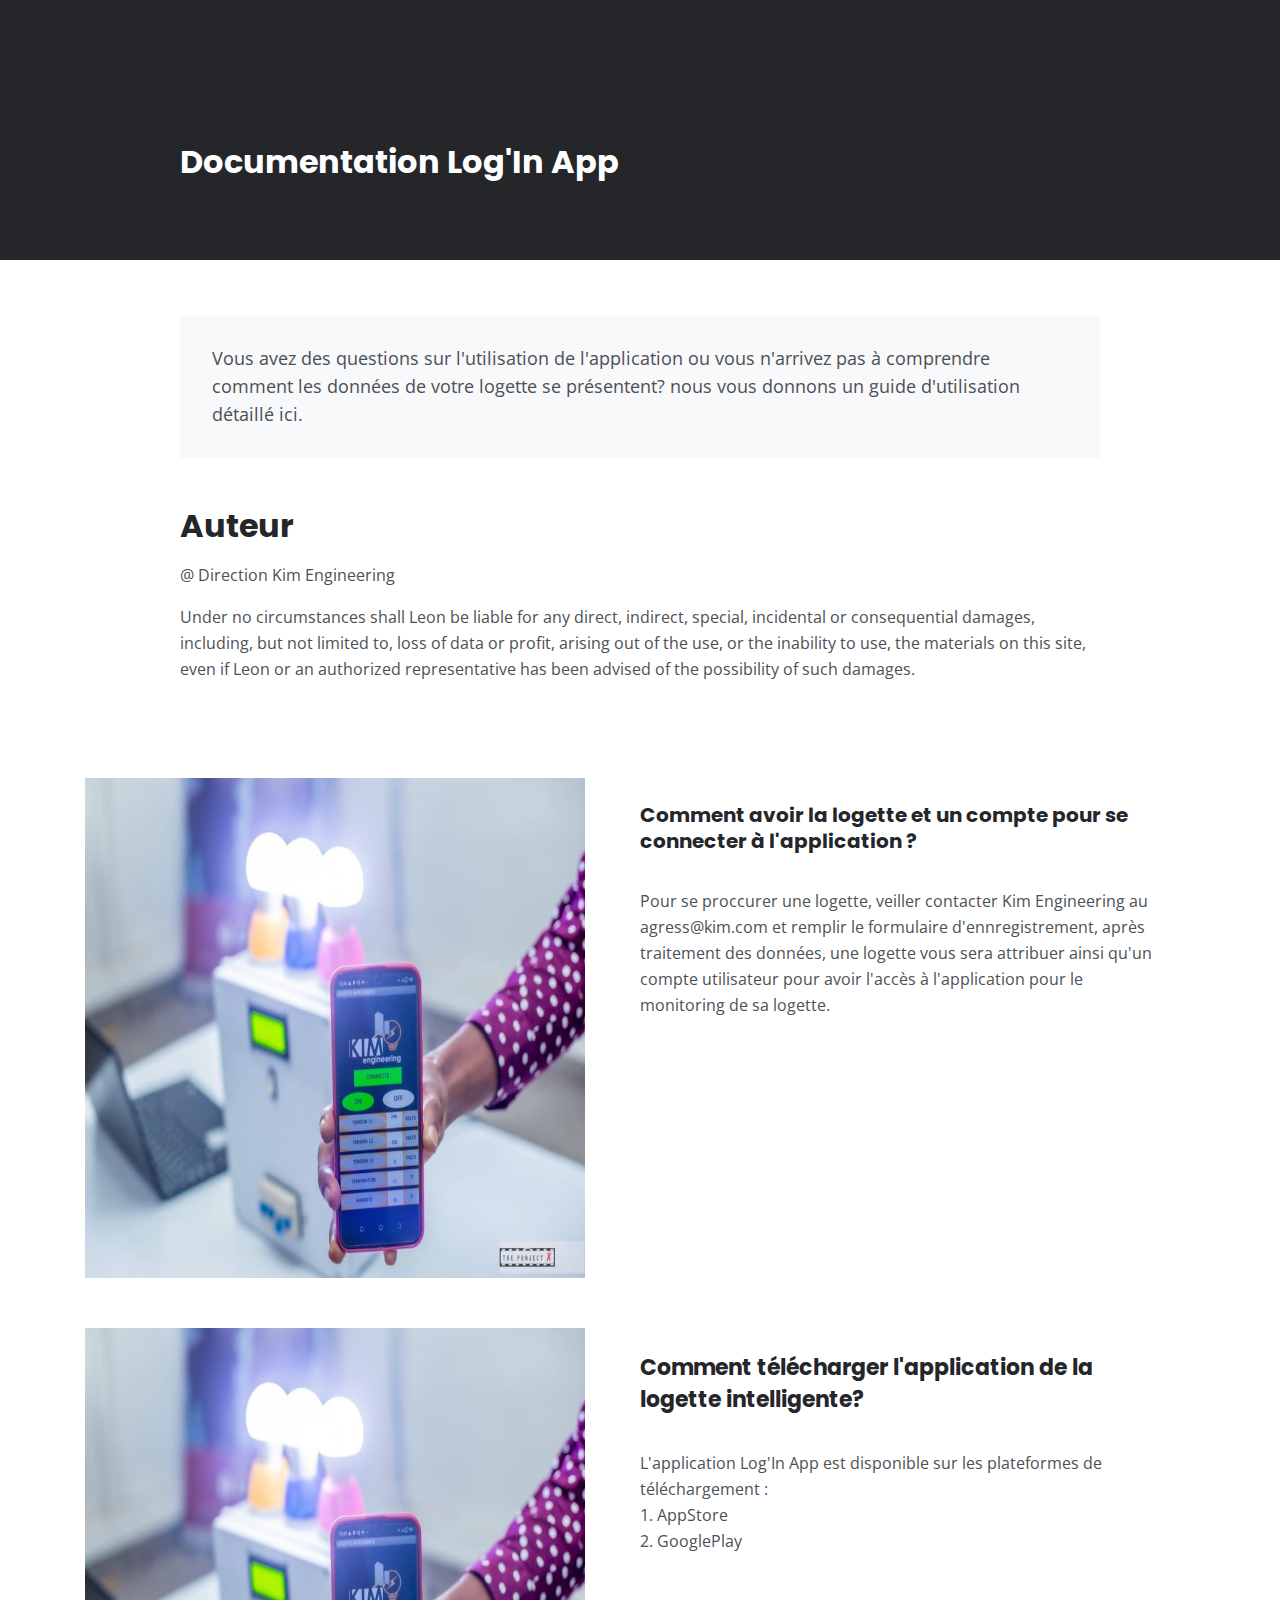
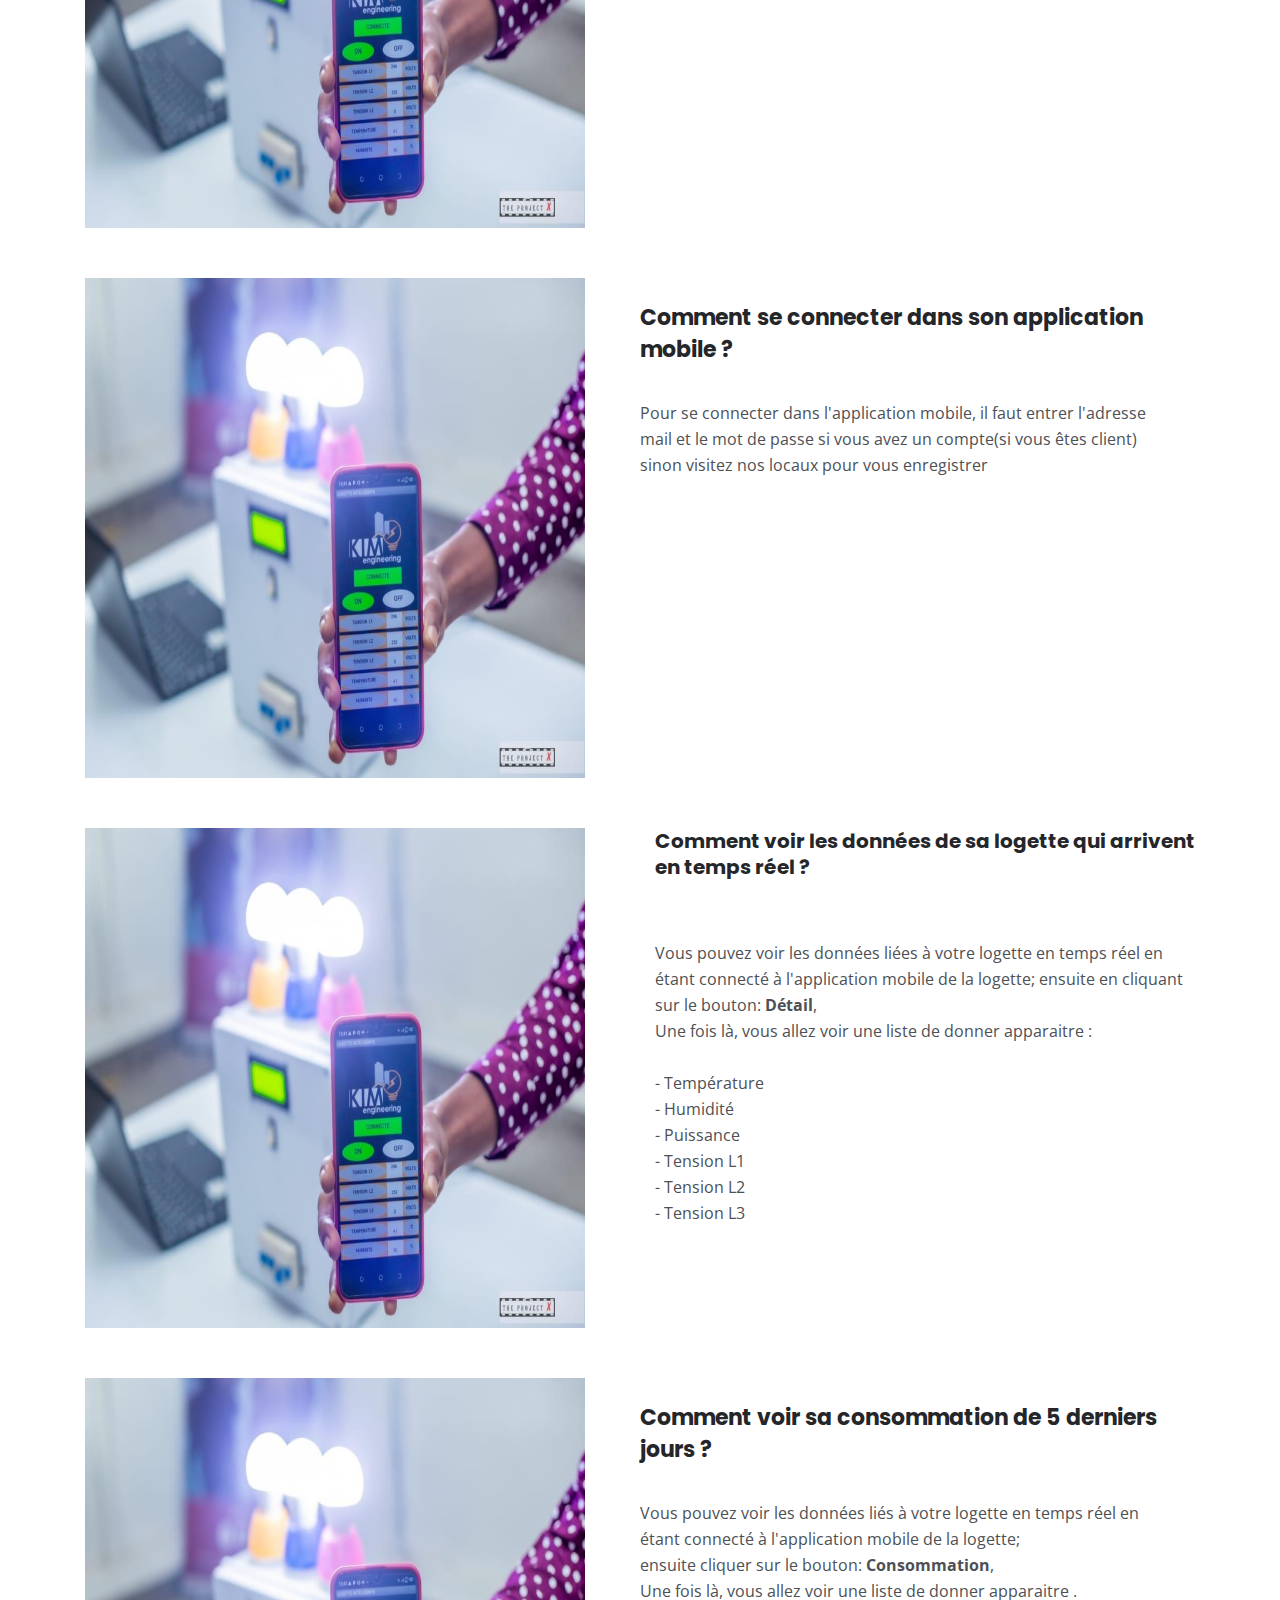
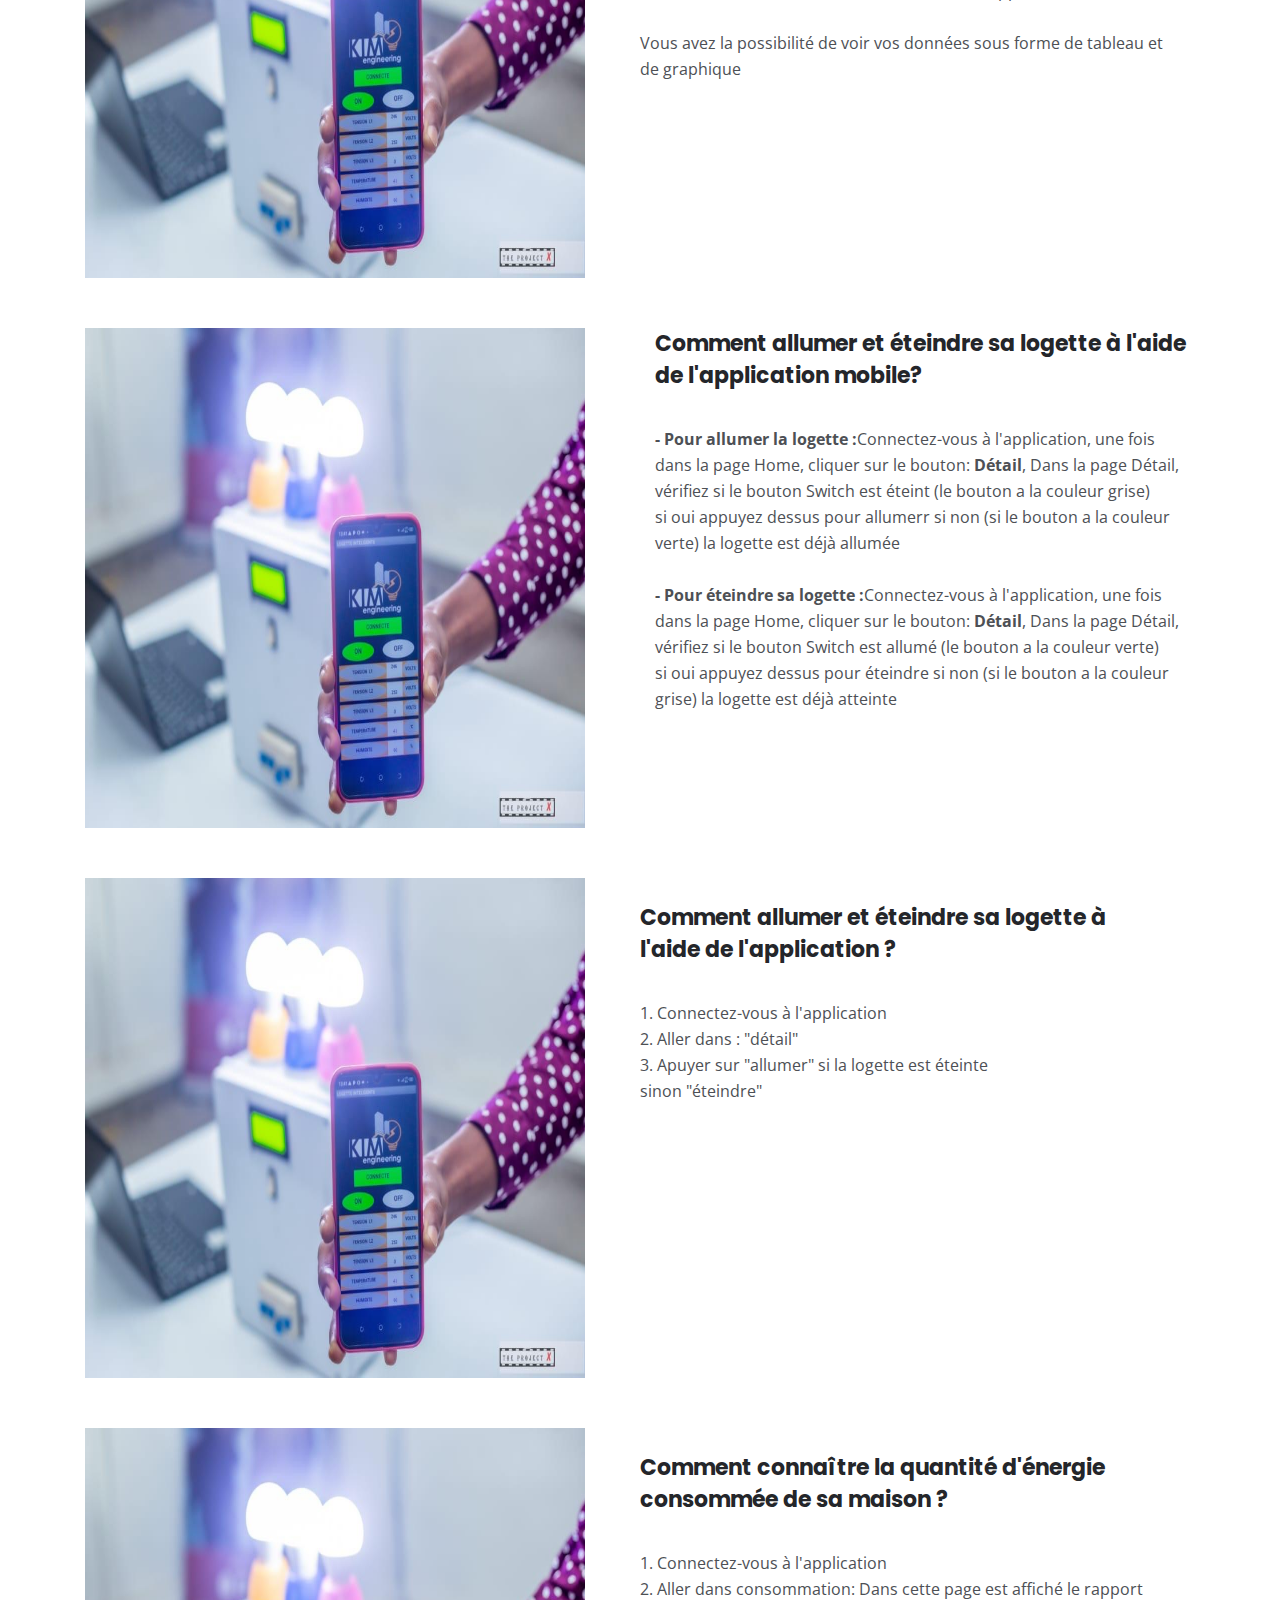
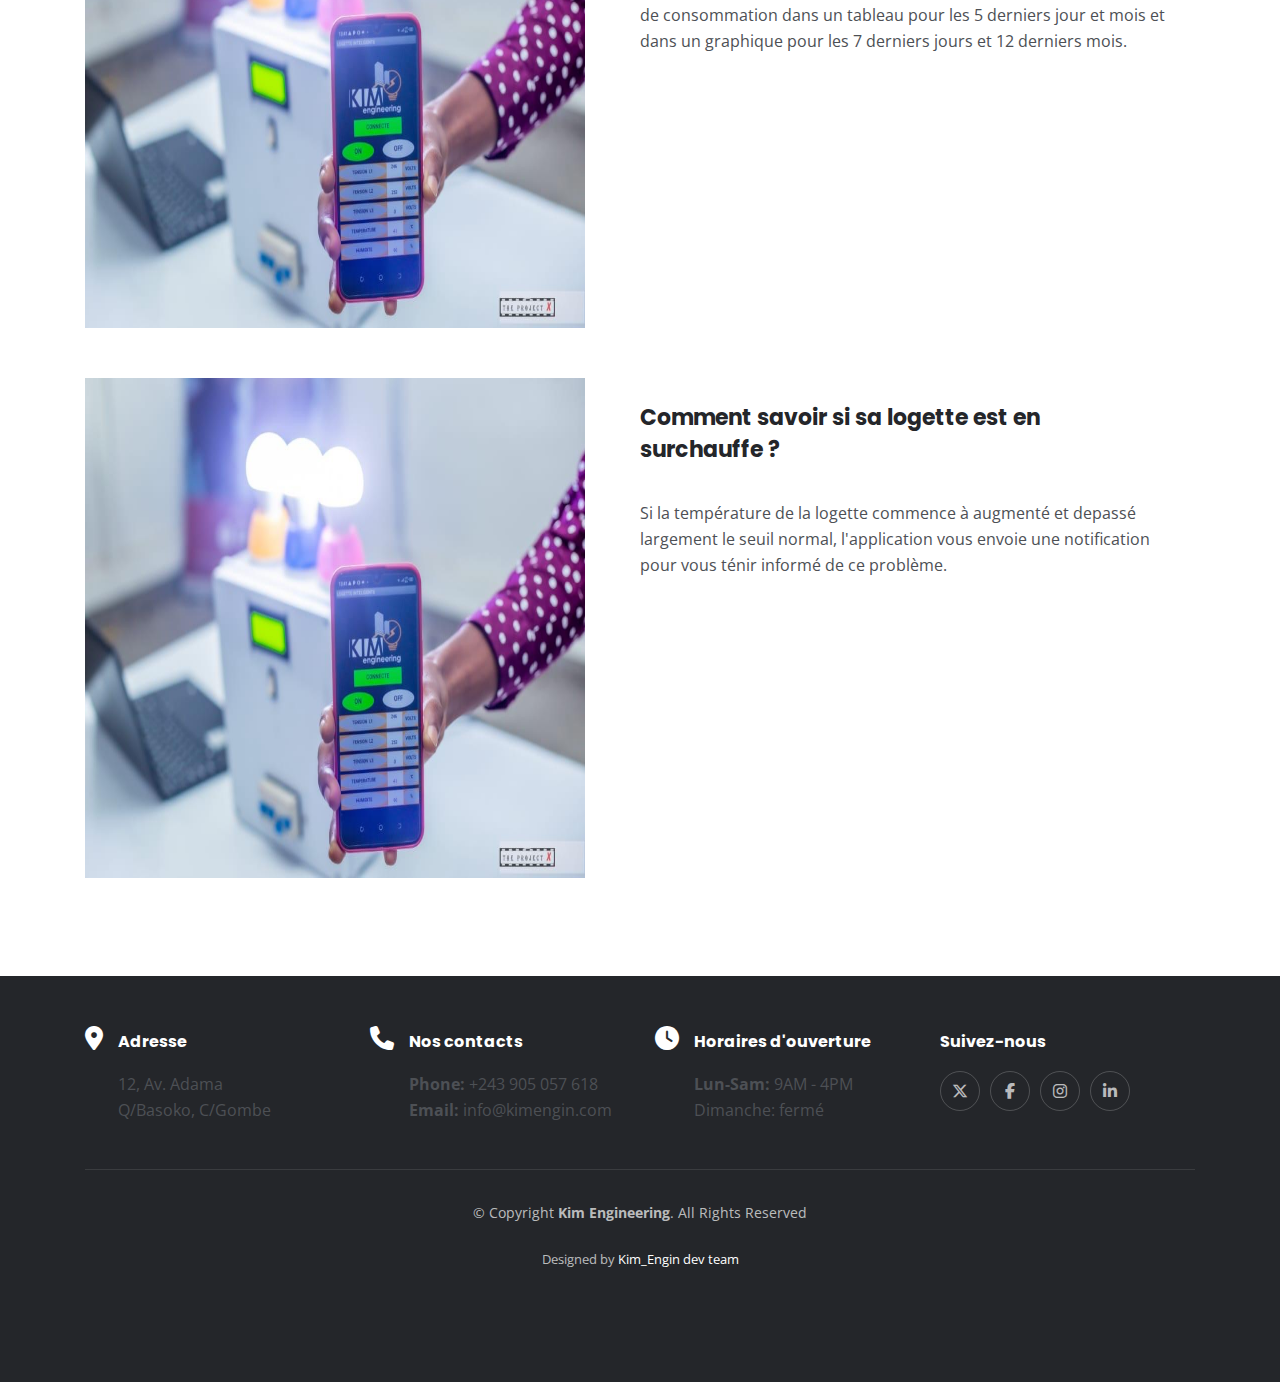
<file: terms.html>
<!DOCTYPE html>
<html lang="en">
<head>
    <meta charset="utf-8">
    <meta name="viewport" content="width=device-width, initial-scale=1, shrink-to-fit=no">
    <meta name="description" content="Your description">
    <meta name="author" content="Your name">
	<meta property="og:site_name" content="" /> <!-- website name -->
	<meta property="og:site" content="" /> <!-- website link -->
	<meta property="og:title" content=""/> <!-- title shown in the actual shared post -->
	<meta property="og:description" content="" /> <!-- description shown in the actual shared post -->
	<meta property="og:image" content="" /> <!-- image link, make sure it's jpg -->
	<meta property="og:url" content="" /> <!-- where do you want your post to link to -->
	<meta name="twitter:card" content="summary_large_image"> <!-- to have large image post format in Twitter -->

    <!-- Webpage Title -->
    <title>Documentation Log'in-App Mobile</title>
    
    <!-- Styles -->
    <link rel="preconnect" href="https://fonts.gstatic.com">
    <link href="https://fonts.googleapis.com/css2?family=Open+Sans:ital,wght@0,400;0,600;0,700;1,400&family=Poppins:wght@600&display=swap" rel="stylesheet">
    <link href="css/bootstrap.css" rel="stylesheet">
    <link href="css/fontawesome-all.css" rel="stylesheet">
	<link href="css/styles.css" rel="stylesheet">
    <link rel="stylesheet" href="https://cdnjs.cloudflare.com/ajax/libs/font-awesome/6.4.2/css/all.min.css">

	
	<!-- Favicon  -->
    <link rel="icon" href="images/favicon.png">
</head>
<body data-spy="scroll" data-target=".fixed-top">
   <!-- Header -->
    <header class="ex-header">
        <div class="container">
            <div class="row">
                <div class="col-xl-10 offset-xl-1">
                    <h1>Documentation Log'In App</h1>
                </div> <!-- end of col -->
            </div> <!-- end of row -->
        </div> <!-- end of container -->
    </header> <!-- end of ex-header -->
    <!-- end of header -->


    <!-- Basic -->
    <div class="ex-basic-1 pt-2 pb-5">
        <div class="container">
            <div class="row">
                <div class="col-xl-10 offset-xl-1">
                    <div class="text-box mt-5 mb-5">
                        <p class="p-large">Vous avez des questions sur l'utilisation de l'application ou vous n'arrivez pas à comprendre comment les données de votre logette se présentent? nous vous donnons un guide d'utilisation détaillé ici. </p>
                    </div> <!-- end of text-box -->

                    <h2 class="mb-3">Auteur</h2>
                    <p>@ Direction Kim Engineering</p>
                    <p class="mb-5">Under no circumstances shall Leon be liable for any direct, indirect, special, incidental or consequential damages, including, but not limited to, loss of data or profit, arising out of the use, or the inability to use, the materials on this site, even if Leon or an authorized representative has been advised of the possibility of such damages.</p>
                     <!-- Text Container -->
                     </div> <!-- end of container -->
                     <div class="container mt-5">    
                      <div class="row row-image">
                          <div class="col-12 col-lg-6">     
                              <div class="bloc-image"><img src="images/d4e36a14-e463-4593-8831-be54e6aa7c77.jpeg" alt="" width="500px" height="500px"></div>
                          </div> <!-- end of col -->
                          <div class="col-12 col-lg-6 mt-4">     
                             <h5>Comment avoir la logette et un compte pour se connecter à l'application ?</h5><br>
                             <p>
                              Pour se proccurer une logette, veiller contacter 
                              Kim Engineering au agress@kim.com et remplir le
                              formulaire d'ennregistrement, après traitement des 
                              données, une logette vous sera attribuer ainsi
                              qu'un compte utilisateur pour avoir l'accès à
                              l'application pour le monitoring de sa logette.
                             </p>
                             </div> <!-- end of col -->
                      </div> <!-- end of row -->
                  </div> <!-- end of container -->
                     <div class="container">    
                      <div class="row row-image">
                          <div class="col-12 col-lg-6">     
                              <div class="bloc-image"><img src="images/d4e36a14-e463-4593-8831-be54e6aa7c77.jpeg" alt="" width="500px" height="500px"></div>
                          </div> <!-- end of col -->
                          <div class="col-12 col-lg-6 mt-4">     
                            <h4>Comment télécharger l'application de la logette intelligente?</h4><br>
                                <p>
                                    L'application Log'In App est disponible sur les plateformes de téléchargement :<br>
                                    1. AppStore <br>
                                    2. GooglePlay <br>
                                </p>
                             </div> <!-- end of col -->
                      </div> <!-- end of row -->
                  </div>
                  <div class="container">    
                      <div class="row row-image">
                          <div class="col-12 col-lg-6">     
                              <div class="bloc-image"><img src="images/d4e36a14-e463-4593-8831-be54e6aa7c77.jpeg" alt="" width="500px" height="500px"></div>
                          </div> <!-- end of col -->
                          <div class="col-12 col-lg-6 mt-4">     
                            <h4>Comment se connecter dans son application mobile  ?</h4><br>
                                <p>
                                  Pour se connecter dans  l'application mobile, il faut entrer l'adresse mail et le mot de passe si vous avez un compte(si vous êtes client) sinon visitez nos locaux pour vous enregistrer
                                 
                                </p>
                             </div> <!-- end of col -->
                      </div> <!-- end of row -->
                  </div>
                     <div class="container">    
                        <div class="row row-long">
                            <div class="col-12 col-lg-6">     
                                <div class="bloc-image"><img src="images/d4e36a14-e463-4593-8831-be54e6aa7c77.jpeg" alt="" width="500px" height="500px"></div>
                            </div> <!-- end of col -->
                            <div class="col-12 col-lg-6">     
                               <h5>Comment voir les données de sa logette qui arrivent en temps réel ?</h5><br><br>
                               <p>
                                   Vous pouvez voir les données liées à votre logette en temps réel en étant connecté à l'application mobile de la logette; ensuite en cliquant sur le bouton: <strong>Détail</strong>, <br>
                                   Une fois là, vous allez voir une liste de donner apparaitre : <br>
                                   <br>- Température
                                   <br>- Humidité
                                   <br>- Puissance
                                   <br>- Tension L1
                                   <br>- Tension L2
                                   <br>- Tension L3
                               </p><br>
                               </div> <!-- end of col -->
                        </div> <!-- end of row -->
                    </div> <!-- end of container -->
                    <div class="container">    
                      <div class="row row-image">
                          <div class="col-12 col-lg-6">     
                              <div class="bloc-image"><img src="images/d4e36a14-e463-4593-8831-be54e6aa7c77.jpeg" alt="" width="500px" height="500px"></div>
                          </div> <!-- end of col -->
                          <div class="col-12 col-lg-6 mt-4">     
                            <h4>Comment voir sa consommation de 5 derniers jours ?</h4><br>
                                <p>
                                  Vous pouvez voir les données liés à votre logette en temps réel en étant connecté à l'application mobile de la logette; <br>
                                  ensuite cliquer sur le bouton: <strong>Consommation</strong>, <br> Une fois là, vous allez voir une liste de donner apparaitre .<br><br>
                                  Vous avez la possibilité de voir vos données sous forme de tableau et de graphique
                                </p>
                             </div> <!-- end of col -->
                      </div> <!-- end of row -->
                  </div>
                    <div class="container">    
                      <div class="row row-long">
                          <div class="col-12 col-lg-6">     
                              <div class="bloc-image"><img src="images/d4e36a14-e463-4593-8831-be54e6aa7c77.jpeg" alt="" width="500px" height="500px"></div>
                          </div> <!-- end of col -->
                          <div class="col-12 col-lg-6">     
                            <h4>Comment allumer et éteindre sa logette à l'aide de l'application mobile?</h4><br>
                                <p>
                                  <strong>- Pour allumer la logette :</strong>Connectez-vous à l'application, une fois dans la page Home, cliquer sur le bouton: <strong>Détail</strong>, Dans la page Détail, vérifiez si le bouton Switch est éteint (le bouton a la couleur grise) <br>
                                    si oui appuyez dessus pour allumerr si non (si le bouton a la couleur verte) la logette est déjà allumée <br>
                                <br>
                                  <strong>- Pour éteindre sa logette :</strong>Connectez-vous à l'application, une fois dans la page Home, cliquer sur le bouton: <strong>Détail</strong>, Dans la page Détail, vérifiez si le bouton Switch est allumé (le bouton a la couleur verte) <br>
                                    si oui appuyez dessus pour éteindre si non (si le bouton a la couleur grise) la logette est déjà atteinte <br>
                                </p> 
                             </div> <!-- end of col -->
                      </div> <!-- end of row -->
                  </div>
                </div> <!-- end of row -->
                    </div>
                    <div class="container">    
                        <div class="row row-image">
                            <div class="col-12 col-lg-6">     
                                <div class="bloc-image"><img src="images/d4e36a14-e463-4593-8831-be54e6aa7c77.jpeg" alt="" width="500px" height="500px"></div>
                            </div> <!-- end of col -->
                            <div class="col-12 col-lg-6 mt-4">     
                               <h4>Comment allumer et éteindre sa logette à l'aide de l'application ?</h4><br>
                               <p>
                                1. Connectez-vous à l'application <br>
                                2. Aller dans : "détail" <br>
                                3. Apuyer sur "allumer" si la logette est éteinte <br>
                                 sinon "éteindre"<br>
                               </p>
                               </div> <!-- end of col -->
                        </div> <!-- end of row -->
                    </div> <!-- end of container -->
                    <div class="container">    
                        <div class="row row-image">
                            <div class="col-12 col-lg-6">     
                                <div class="bloc-image"><img src="images/d4e36a14-e463-4593-8831-be54e6aa7c77.jpeg" alt="" width="500px" height="500px"></div>
                            </div> <!-- end of col -->
                            <div class="col-12 col-lg-6 mt-4">     
                               <h4>Comment connaître la quantité d'énergie consommée de sa maison ?</h4><br>
                               <p>
                                    1. Connectez-vous à l'application <br>
                                    2. Aller dans consommation: 
                                    Dans cette page est affiché le rapport de  
                                    consommation dans un tableau pour les 5 derniers
                                    jour et mois et dans un graphique pour les 7
                                    derniers jours et 12 derniers mois.
                               </p>
                               </div> <!-- end of col -->
                        </div> <!-- end of row -->
                    </div> <!-- end of container -->
                    <div class="container">    
                        <div class="row row-image">
                            <div class="col-12 col-lg-6">     
                                <div class="bloc-image"><img src="images/d4e36a14-e463-4593-8831-be54e6aa7c77.jpeg" alt="" width="500px" height="500px"></div>
                            </div> <!-- end of col -->
                            <div class="col-12 col-lg-6 mt-4">     
                               <h4>Comment savoir si sa logette est en surchauffe ?</h4><br>
                               <p>
                                    Si la température de la logette commence à 
                                    augmenté et depassé largement le seuil normal, 
                                    l'application vous envoie une notification pour
                                    vous ténir informé de ce problème.
                               </p>
                               </div> <!-- end of col -->
                        </div> <!-- end of row -->
                    </div> <!-- end of container -->
                </div> <!-- end of col -->
            </div> <!-- end of row -->
        </div> <!-- end of container -->
    </div> <!-- end of ex-basic-1 -->
    <!-- end of basic -->


    <footer id="footer" class="footer">

        <div class="container mb-100">
          <div class="row gy-3">
            <div class="col-lg-3 col-md-6 d-flex">
                <div class="footer-icon">
                    <i class="fa-solid fa-location-dot"></i>
                </div>
              <div>
                <h4>Adresse</h4>
                <p>
                  12, Av. Adama <br>
                  Q/Basoko, C/Gombe<br>
                </p>
              </div>
    
            </div>
    
            <div class="col-lg-3 col-md-6 footer-links d-flex">
              <div class="footer-icon">
                <i class="fa-solid fa-phone"></i>
              </div>
              <div>
                <h4>Nos contacts</h4>
                <p>
                  <strong>Phone:</strong> +243 905 057 618<br>
                  <strong>Email:</strong> info@kimengin.com<br>
                </p>
              </div>
            </div>
    
            <div class="col-lg-3 col-md-6 footer-links d-flex">
                <div class="footer-icon">
                    <i class="fa-solid fa-clock"></i>
                  </div>
              <div>
                <h4>Horaires d'ouverture</h4>
                <p>
                  <strong>Lun-Sam: </strong>9AM - 4PM<br>
                  Dimanche: fermé
                </p>
              </div>
            </div>
    
            <div class="col-lg-3 col-md-6 footer-links">
              <h4>Suivez-nous</h4>
              <div class="social-links d-flex">
                <a href="#" class="twitter"><i class="fa-brands fa-x-twitter"></i></a>
                <a href="#" class="facebook"><i class="fa-brands fa-facebook-f"></i></a>
                <a href="#" class="instagram"><i class="fa-brands fa-instagram"></i></a>
                <a href="#" class="linkedin"><i class="fa-brands fa-linkedin-in"></i></a>
              </div>
            </div>
    
          </div>
        </div>
    
        <div class="container">
          <div class="copyright">
            &copy; Copyright <strong><span>Kim Engineering</span></strong>. All Rights Reserved
          </div>
          <div class="credits">
            <!-- All the links in the footer should remain intact. -->
            <!-- You can delete the links only if you purchased the pro version. -->
            <!-- Licensing information: https://bootstrapmade.com/license/ -->
            <!-- Purchase the pro version with working PHP/AJAX contact form: https://bootstrapmade.com/yummy-bootstrap-restaurant-website-template/ -->
            Designed by <a href="https://bootstrapmade.com/">Kim_Engin dev team</a>
          </div>
        </div>
    
      </footer>
      <!-- End Footer -->
    	
    <!-- Scripts -->
    <script src="js/jquery.min.js"></script> <!-- jQuery for Bootstrap's JavaScript plugins -->
    <script src="js/bootstrap.min.js"></script> <!-- Bootstrap framework -->
    <script src="js/jquery.easing.min.js"></script> <!-- jQuery Easing for smooth scrolling between anchors -->
    <script src="js/scripts.js"></script> <!-- Custom scripts -->
</body>
</html>
</file>
<file: css/styles.css>
/* Description: Master CSS file */

/*****************************************
Table Of Contents:
- General Styles
- Navigation
- Header
- About
- Services
- Details
- Projects
- Works
- Testimonials
- Questions
- Contact
- Footer 
- Copyright
- Back To Top Button
- Extra Pages
- Media Queries
******************************************/

/*****************************************
Colors:
- Backgrounds, navbar - black #24262a
- Backgrounds - light gray #f7f9fb
- Buttons, icons - blue #0b36a8
- Headings text - black #24262a
- Body text - dark gray #4d5055
******************************************/


/**************************/
/*     General Styles     */
/**************************/
body,
html {
    width: 100%;
	height: 100%;
}

body, p {
	color: #4d5055; 
	font: 400 1rem/1.625rem "Open Sans", sans-serif;
}

h1 {
	color: #24262a;
	font-weight: 700;
	font-size: 2.5rem;
	line-height: 3.25rem;
	font-family: "Poppins"
}

h2 {
	color: #24262a;
	font-weight: 700;
	font-size: 2rem;
	line-height: 2.5rem;
	font-family: "Poppins"
}

h3 {
	color: #24262a;
	font-weight: 700;
	font-size: 1.75rem;
	line-height: 2.25rem;
	font-family: "Poppins"
}

h4 {
	color: #24262a;
	font-weight: 700;
	font-size: 1.5rem;
	line-height: 2rem;
	font-family: "Poppins"
}

h5 {
	color: #24262a;
	font-weight: 700;
	font-size: 1.25rem;
	line-height: 1.625rem;
	font-family: "Poppins"
}

h6 {
	color: #24262a;
	font-weight: 700;
	font-size: 1rem;
	line-height: 1.375rem;
	font-family: "Poppins"
}

.p-large {
	font-size: 1.125rem;
	line-height: 1.75rem;
}

.p-small {
	font-size: 0.875rem;
	line-height: 1.5rem;
}

.testimonial-text {
	font-style: italic;
}

.testimonial-author {
	font-weight: 700;
	font-size: 1rem;
	line-height: 1.5rem;
}

.li-space-lg li {
	margin-bottom: 0.5rem;
}


a{
	text-decoration: none;
}


.no-line {
	text-decoration: none;
}

.no-line:hover {
	text-decoration: none;
}

.blue {
	color: #2259ec;
}
.orange {
	color: #ff8000;
}

.bg-gray {
	background-color: #f7f9fb;
}

.section-divider {
	display: block;
	height: 1px;
	margin: 0;
	border: none;
	background-color: #d3dae2;
}

.btn-solid-reg {
	display: inline-block;
	padding: 1.375rem 2.25rem 1.375rem 2.25rem;
	border: 1px solid #0b36a8;
	background-color: #0b36a8;
	color: #ffffff;
	font-weight: 600;
	font-size: 0.875rem;
	line-height: 0;
	text-decoration: none;
	transition: all 0.2s;
}

.btn-solid-reg:hover {
	background-color: transparent;
	color: #0b36a8; /* needs to stay here because of the color property of a tag */
	text-decoration: none;
}

.btn-solid-lg {
	display: inline-block;
	padding: 1.625rem 2.625rem 1.625rem 2.625rem;
	border: 1px solid #0b36a8;
	background-color: #0b36a8;
	color: #ffffff;
	font-weight: 600;
	font-size: 0.875rem;
	line-height: 0;
	text-decoration: none;
	transition: all 0.2s;
}

.btn-solid-lg:hover {
	background-color: transparent;
	color: #0b36a8; /* needs to stay here because of the color property of a tag */
	text-decoration: none;
}

.btn-outline-reg {
	display: inline-block;
	padding: 1.375rem 2.25rem 1.375rem 2.25rem;
	border: 1px solid #24262a;
	background-color: transparent;
	color: #24262a;
	font-weight: 600;
	font-size: 0.875rem;
	line-height: 0;
	text-decoration: none;
	transition: all 0.2s;
}

.btn-outline-reg:hover {
	background-color: #24262a;
	color: #ffffff;
	text-decoration: none;
}

.btn-outline-lg {
	display: inline-block;
	padding: 1.625rem 2.625rem 1.625rem 2.625rem;
	border: 1px solid #24262a;
	background-color: transparent;
	color: #24262a;
	font-weight: 600;
	font-size: 0.875rem;
	line-height: 0;
	text-decoration: none;
	transition: all 0.2s;
}

.btn-outline-lg:hover {
	background-color: #24262a;
	color: #ffffff;
	text-decoration: none;
}

.btn-outline-sm {
	display: inline-block;
	padding: 1rem 1.5rem 1rem 1.5rem;
	border: 1px solid #24262a;
	background-color: transparent;
	color: #24262a;
	font-weight: 600;
	font-size: 0.875rem;
	line-height: 0;
	text-decoration: none;
	transition: all 0.2s;
}

.btn-outline-sm:hover {
	background-color: #24262a;
	color: #ffffff;
	text-decoration: none;
}

.form-group {
	position: relative;
	margin-bottom: 1.25rem;
}

.label-control {
	position: absolute;
	top: 0.875rem;
	left: 1.5rem;
	color: #7d838a;
	opacity: 1;
	font-size: 0.875rem;
	line-height: 1.375rem;
	cursor: text;
	transition: all 0.2s ease;
}

.form-control-input:focus + .label-control,
.form-control-input.notEmpty + .label-control,
.form-control-textarea:focus + .label-control,
.form-control-textarea.notEmpty + .label-control {
	top: 0.125rem;
	color: #4d5055;
	opacity: 1;
	font-size: 0.75rem;
	font-weight: 700;
}

.form-control-input,
.form-control-select {
	display: block; /* needed for proper display of the label in Firefox, IE, Edge */
	width: 100%;
	padding-top: 1.125rem;
	padding-bottom: 0.125rem;
	padding-left: 1.5rem;
	border: 1px solid #cbcbd1;
	background-color: #ffffff;
	color: #4d5055;
	font-size: 0.875rem;
	line-height: 1.875rem;
	transition: all 0.2s;
	-webkit-appearance: none; /* removes inner shadow on form inputs on ios safari */
}

.form-control-select {
	padding-top: 0.5rem;
	padding-bottom: 0.5rem;
	height: 3.25rem;
	color: #7d838a;
}

select {
    /* you should keep these first rules in place to maintain cross-browser behavior */
    -webkit-appearance: none;
	-moz-appearance: none;
	-ms-appearance: none;
    -o-appearance: none;
    appearance: none;
    background-image: url('../images/down-arrow.png');
    background-position: 96% 50%;
    background-repeat: no-repeat;
    outline: none;
}

.form-control-textarea {
	display: block; /* used to eliminate a bottom gap difference between Chrome and IE/FF */
	width: 100%;
	height: 14rem; /* used instead of html rows to normalize height between Chrome and IE/FF */
	padding-top: 1.5rem;
	padding-left: 1.3125rem;
	border: 1px solid #cbcbd1;
	background-color: #ffffff;
	color: #4d5055;
	font-size: 0.875rem;
	line-height: 1.5rem;
	transition: all 0.2s;
}

.form-control-input:focus,
.form-control-select:focus,
.form-control-textarea:focus {
	border: 1px solid #a1a1a1;
	outline: none; /* Removes blue border on focus */
}

.form-control-input:hover,
.form-control-select:hover,
.form-control-textarea:hover {
	border: 1px solid #a1a1a1;
}

.checkbox {
	font-size: 0.75rem;
	line-height: 1.25rem;
}

input[type='checkbox'] {
	vertical-align: -10%;
	margin-right: 0.5rem;
}

.form-control-submit-button {
	display: inline-block;
	width: 100%;
	height: 3.25rem;
	border: 1px solid grey;
	border-radius: 32px;
	background-color: grey;
	color: #ffffff;
	font-weight: 600;
	font-size: 0.875rem;
	line-height: 0;
	cursor: pointer;
	transition: all 0.2s;
}

.form-control-submit-button:hover {
	border: 1px solid #ff8000;
	background-color: transparent;
	color: #24262a;
}


/**********************/
/*     Navigation     */
/**********************/
.navbar {
	background-color: #24262a;
	font-weight: 600;
	font-size: 0.875rem;
	line-height: 0.875rem;
	box-shadow: 0 1px 6px 0 rgba(0, 0, 0, 0.025);
}

.navbar .navbar-brand {
	padding-top: 0.125rem;
	padding-bottom: 0.125rem;
}

.navbar .logo-image img {
    width: 118px;
	height: 36px;
}

.navbar .logo-text {
	color: #ffffff;
	font-weight: 700;
	font-size: 1.875rem;
	line-height: 1rem;
	text-decoration: none;
}

.offcanvas-collapse {
	position: fixed;
	top: 3.25rem; /* adjusts the height between the top of the page and the offcanvas menu */
	bottom: 0;
	left: 100%;
	width: 100%;
	padding-right: 1rem;
	padding-left: 1rem;
	overflow-y: auto;
	visibility: hidden;
	background-color: #24262a;
	transition: visibility .3s ease-in-out, -webkit-transform .3s ease-in-out;
	transition: transform .3s ease-in-out, visibility .3s ease-in-out;
	transition: transform .3s ease-in-out, visibility .3s ease-in-out, -webkit-transform .3s ease-in-out;
}

.offcanvas-collapse.open {
	visibility: visible;
	-webkit-transform: translateX(-100%);
	transform: translateX(-100%);
}

.navbar .navbar-nav {
	margin-top: 0.75rem;
	margin-bottom: 0.5rem;
}

.navbar .nav-item .nav-link {
	padding-top: 0.625rem;
	padding-bottom: 0.625rem;
	color: #ffffff;
	text-decoration: none;
	transition: all 0.2s ease;
}

.navbar .nav-item.dropdown.show .nav-link,
.navbar .nav-item .nav-link:hover,
.navbar .nav-item .nav-link.active {
	color: #9c9ead;
}

/* Dropdown Menu */
.navbar .dropdown .dropdown-menu {
	animation: fadeDropdown 0.2s; /* required for the fade animation */
}

@keyframes fadeDropdown {
    0% {
        opacity: 0;
    }

    100% {
        opacity: 1;
	}
}

.navbar .dropdown-menu {
	margin-top: 0.5rem;
	margin-bottom: 0.5rem;
	border: none;
	background-color: #24262a;
}

.navbar .dropdown-item {
	padding-top: 0.5rem;
	padding-bottom: 0.5rem;
	color: #ffffff;
	font-weight: 600;
	font-size: 0.875rem;
	line-height: 0.875rem;
	text-decoration: none;
}

.navbar .dropdown-item:hover {
	background-color: #24262a;
	color: #9c9ead;
}

.navbar .dropdown-divider {
	width: 100%;
	height: 1px;
	margin: 0.5rem auto 0.5rem auto;
	border: none;
	background-color: #505050;
}
/* end of dropdown menu */

.navbar .fa-stack {
	width: 2em;
	margin-right: 0.25rem;
	font-size: 0.75rem;
}

.navbar .fa-stack-2x {
	color: #ff8000;
	transition: all 0.2s ease;
}

.navbar .fa-stack-1x {
	color: #ffffff;
	transition: all 0.2s ease;
}

.navbar .fa-stack:hover .fa-stack-2x {
	color: #ffffff;
}

.navbar .fa-stack:hover .fa-stack-1x {
	color: #ff8000;
}

.navbar .navbar-toggler {
	padding: 0;
	border: none;
	font-size: 1.25rem;
}


/******************/
/*     Header     */
/******************/
.header {
	padding-top: 7rem;
	padding-bottom: 5.5rem;
	background: linear-gradient(rgba(0, 0, 0, 0.1), rgba(0, 0, 0, 0.1)), url('../images/header-background.jpg') center center no-repeat;
	background-size: cover;
	text-align: center;
}

.header .h1-large {
	margin-bottom: 1.75rem;
	color: #ffffff;
}

.header .btn-solid-lg:hover {
	border: 1px solid #ffffff;
	color: #ffffff;
}

.header .btn-outline-lg {
	padding: 1.625rem 1.625rem 1.625rem 1.625rem;
	border: none;
	color: #ffffff;
}

.header .btn-outline-lg:hover {
	background: transparent;
	color: #9c9ead;
	text-decoration: none;
}

.header .btn-outline-lg .fas {
	margin-right: 0.375rem;
}


/*****************/
/*     About     */
/*****************/
.basic-1 {
	padding-top: 7.75rem;
	padding-bottom: 5.25rem;
}

.basic-1 .text-container {
	margin-bottom: 3rem;
}

.basic-1 .time {
	margin-bottom: 0.5rem;
	color: #ff8000;
	font-weight: 600;
	font-size: 0.875rem;
	line-height: 1.5rem;
	font-family: "Poppins";
}

.basic-1 h6 {
	margin-bottom: 0.125rem;
}


/********************/
/*     Services     */
/********************/
.basic-2 {
	padding-top: 7.75rem;
	padding-bottom: 5.25rem;
}

.basic-2 .h2-heading {
	margin-bottom: 0.75rem;
	text-align: center;
}

.basic-2 .p-heading {
	margin-bottom: 4rem;
	text-align: center;
}

.basic-2 .text-box {
	margin-bottom: 3rem;
	padding: 3.5rem 1rem 2.125rem 1rem;
	border: 1px solid #cfd7de;
}

.basic-2 .fas,
.basic-2 .far {
	margin-bottom: 1.75rem;
	color: #0b36a8;
	font-size: 3.5rem;
}

.basic-2 h4 {
	letter-spacing: 1px;
}


/*******************/
/*     Details     */
/*******************/
.split .area-1 {
	height: 430px;
	background: linear-gradient(to bottom right, rgba(25, 26, 29, 0.5), rgba(25, 26, 29, 0.5)), url('../images/kim_engin1.JPG') center center no-repeat;
	background-size: cover;
}

.split .area-2 {
	padding-top: 1.75rem;
	padding-bottom: 7.75rem;
}

.split .icons-container {
	margin-top: 3rem;
}

.split .icons-container img {
	width: 50px;
	margin-right: 0.625rem;
	margin-bottom: 0.75rem;
}




/********************/
/*     Projects     */
/********************/
.basic-3 {
	padding-top: 7.75rem;
	padding-bottom: 1rem;
}

.basic-3 .h2-heading {
	margin-bottom: 0.75rem;
	text-align: center;
}

.basic-3 .p-heading {
	margin-bottom: 4rem;
	text-align: center;
}

.basic-3 .text-container {
	margin-bottom: 4rem;
}

.basic-3 .image-container {
	margin-bottom: 1rem;
}

/* Hover Animation */
.basic-3 .image-container {
	overflow: hidden;
	margin-right: auto;
	margin-left: auto;
}

.basic-3 .image-container img {
	margin: 0;
	transition: all 0.2s;
}

.basic-3 .image-container:hover img {
	-moz-transform: scale(1.1);
	-webkit-transform: scale(1.1);
	transform: scale(1.1);
} 
/* end of hover animation */


/*****************/
/*     Works     */
/*****************/
.basic-4 {
	padding-bottom: 1rem;
}

.basic-4 .text-container {
	margin-bottom: 4rem;
}

.basic-4 .image-container {
	margin-bottom: 1rem;
}

/* Hover Animation */
.basic-4 .image-container {
	overflow: hidden;
	margin-right: auto;
	margin-left: auto;
}

.basic-4 .image-container img {
	margin: 0;
	transition: all 0.2s;
}

.basic-4 .image-container:hover img {
	-moz-transform: scale(1.15);
	-webkit-transform: scale(1.15);
	transform: scale(1.15);
} 
/* end of hover animation */


/************************/
/*     Testimonials     */
/************************/
.cards-1 {
	padding-top: 3rem;
	padding-bottom: 3.875rem;
}

.cards-1 .h2-heading {
	margin-bottom: 3rem;
	text-align: center;
}

.cards-1 .card {
	margin-bottom: 4rem;
	border: none;
}

.cards-1 .card-body {
	padding: 0;
	text-align: center;
}

.cards-1 .testimonial-text {
	margin-bottom: 1.625rem;
}

.cards-1 img {
	display: inline-block;
	width: 60px;
	margin-bottom: 0.875rem;
	border-radius: 50%;
}

.cards-1 .text {
	margin-top: 0.375rem;
}

.cards-1 .testimonial-author {
	color: #24262a;
}

.cards-1 .testimonial-author,
.cards-1 .occupation {
	font-size: 0.875rem;
	line-height: 1.375rem;
}


/*********************/
/*     Questions     */
/*********************/
.accordion-1 {
	padding-top: 7.75rem;
	padding-bottom: 6.75rem;
}

.accordion-1 .h2-heading {
	margin-bottom: 2.5rem;
	text-align: center;
}

.accordion-1 .card {
	margin-bottom: 1.75rem;
	border: none;
}

.accordion-1 .card-header {
	padding: 0;
	border: none;
	background-color: transparent;
}

.accordion-1 .card button {
	padding: 0;
	color: #24262a;
	font-weight: 600;
	font-size: 1.125rem;
	line-height: 1.75rem;
	font-family: 'Poppins';
}

.accordion-1 .card button:hover {
	text-decoration: none;
}

.accordion-1 .card button:before {
	float: left;
	margin-right: 0.625rem;
	font-family: 'Font Awesome 5 Free';
	font-weight: 900;
	content: "\f078";
	transition: all 0.2s;
}

.accordion-1 .card button.collapsed:before {
	-webkit-transform: rotate(180deg);
	-moz-transform: rotate(180deg);
	transform: rotate(180deg);
} 

.accordion-1 .card-body {
	padding: 0.75rem 1.5rem 0.5rem 1.5rem;
}

/* Terms */
	.row-long{
		margin-bottom: 50px;
	}
	.row-image{
		width: 100%;
		height: 700px;
		margin-bottom: 50px;
	}
	.bloc-image{
		height: 400px;
		width: 80%;
	}
	.offset-xl-1 h1{
		font-size: xx-large;
	}
	.col-lg-6 h4{
		font-size: 22px;
	}
/* End terms */

/*******************/
/*     Contact     */
/*******************/
.form-1 {
	padding-top: 7.75rem;
	padding-bottom: 7rem;
	text-align: center;
}

.form-1 .h2-heading {
	margin-bottom: 0.75rem;
	text-align: center;
}

.form-1 .p-heading {
	margin-bottom: 4rem;
}


/******************/
/*     Footer     */
/******************/


/*--------------------------------------------------------------
# Footer
--------------------------------------------------------------*/
.footer {
	font-size: 14px;
	background-color: #24262a;
	position: relative;
	padding: 50px 0;
	color: rgba(255, 255, 255, 0.7);
  }
  
  .footer-icon {
	margin-right: 15px;
	font-size: 24px;
	line-height: 0;
	color: white;
  }
  
  .footer h4 {
	font-size: 16px;
	font-weight: bold;
	position: relative;
	padding-bottom: 5px;
	color: #fff;
  }
  
  .footer .footer-links {
	margin-bottom: 30px;
  }
  
  .footer .footer-links ul {
	list-style: none;
	padding: 0;
	margin: 0;
  }
  
  .footer .footer-links ul li {
	padding: 10px 0;
	display: flex;
	align-items: center;
  }
  
  .footer .footer-links ul li:first-child {
	padding-top: 0;
  }
  
  .footer .footer-links ul a {
	color: rgba(255, 255, 255, 0.6);
	transition: 0.3s;
	display: inline-block;
	line-height: 1;
  }
  
  .footer .footer-links ul a:hover {
	color: #fff;
	/* text-decoration: none; */
  }
  
  .footer .social-links a {
	display: flex;
	align-items: center;
	justify-content: center;
	width: 40px;
	height: 40px;
	border-radius: 50%;
	border: 1px solid rgba(255, 255, 255, 0.2);
	font-size: 16px;
	color: rgba(255, 255, 255, 0.7);
	margin-right: 10px;
	transition: 0.3s;
  }
  
  .footer .social-links a:hover {
	color: #fff;
	border-color: #fff;
	text-decoration: none;
  }
  
  .footer .copyright {
	text-align: center;
	padding-top: 30px;
	border-top: 1px solid rgba(255, 255, 255, 0.1);
  }
  
  .footer .credits {
	padding-top: 4px;
	text-align: center;
	font-size: 13px;
	padding-bottom: 60px;
  }
  
  .footer .credits a {
	color: #fff;
  }
  
  .footer .footer-top {
	padding: 100px 0;
  }




/*********************/
/*     Copyright     */
/*********************/
.copyright {
	padding-top: 1rem;
	padding-bottom: 1rem;
	background-color: #24262a;
	text-align: center;
}

.copyright .p-small {
	color: #9da6ac;
	text-align: center;
}

.copyright a {
	color: #9da6ac;
}


/******************************/
/*     Back To Top Button     */
/******************************/
a.back-to-top {
	position: fixed;
	z-index: 999;
	right: 12px;
	bottom: 12px;
	display: none;
	width: 42px;
	height: 42px;
	border-radius: 30px;
	background: #3a424d url("../images/up-arrow.png") no-repeat center 47%;
	background-size: 18px 18px;
	text-indent: -9999px;
}

a:hover.back-to-top {
	background-color: #ff8000;
}


/***********************/
/*     Extra Pages     */
/***********************/
.ex-header {
	padding-top: 8.5rem;
	padding-bottom: 4rem;
	background-color: #24262a;
}

.ex-header h1 {
	color: #ffffff;
}

.ex-basic-1 .list-unstyled .fas {
	font-size: 0.375rem;
	line-height: 1.625rem;
}

.ex-basic-1 .list-unstyled .media-body {
	margin-left: 0.5rem;
}

.ex-basic-1 .text-box {
	padding: 1.25rem 1.25rem 0.5rem 1.25rem;
	background-color: #f7f9fb;
}

.ex-cards-1 .card {
	border: none;
	background-color: transparent;
}

.ex-cards-1 .card .fa-stack {
	width: 2em;
	font-size: 1.125rem;
}

.ex-cards-1 .card .fa-stack-2x {
	color: #0b36a8;
}

.ex-cards-1 .card .fa-stack-1x {
	color: #ffffff;
	font-weight: 700;
	line-height: 2.125rem;
}

.ex-cards-1 .card .list-unstyled .media-body {
	margin-left: 0.75rem;
}

.ex-cards-1 .card .list-unstyled .media-body h5 {
	margin-top: 0.125rem;
	margin-bottom: 0.375rem;
}


/*************************/
/*     Media Queries     */
/*************************/	

/* Media Queries for terms page */
/* 1. Smartphone */
@media (max-width: 768px) {
	.bloc-image{
		height: 400px;
		/* margin-bottom: -30%; */
	}
	.row-image{
		height: 750px;
		width: 110%;
		padding: 5%;
	}
	.row-long{
		height: 900px;
		display: flex;
		width: 110%;
		padding: 5%;
	}
	.bloc-image img{
		height: 400px;
		width: 430px;
	}
	.col-lg-6{
		height: 400px;
		/* margin-top: -30%; */

	}
}
/* End for Smartphone */
/* 2. Tablet */
@media (min-width: 768PX) and (max-width:1023px) {
	.bloc-image{
		/* background-color: red; */
		height: 450px;
		/* margin-bottom: -15%; */
	}
	.row-image{
		height: 900px;
	}
	.bloc-image img{
		height: 450px;
		width: 430px;
	}
}

/* End for terms page Media Queries  */





@media (min-width: 768px) {

	/* Header */
	.header {
		padding-top: 11rem;
		padding-bottom: 9rem;
	}
	/* end of header */


	/* Services */
	.basic-2 .text-box {
		padding-right: 2.125rem;
		padding-left: 2.125rem;
	}
	/* end of services */


	/* Extra Pages */
	.ex-basic-1 .text-box {
		padding: 1.75rem 2rem 0.875rem 2rem;
	}
	
	/* end of extra pages */
}
/* end of min-width 768px */


/* Min-width 992px */
@media (min-width: 992px) {
	
	/* General Styles */
	.h2-heading {
		width: 35.25rem;
		margin-right: auto;
		margin-left: auto;
	}

	.p-heading {
		width: 46rem;
		margin-right: auto;
		margin-left: auto;
	}
	/* end of general styles */


	/* Navigation */
	.navbar {
		padding-top: 1.75rem;
		background-color: transparent;
		box-shadow: none;
		transition: all 0.2s;
	}

	.navbar.top-nav-collapse {
		padding-top: 0.5rem;
		padding-top: 0.5rem;
		background-color: #24262a;
		box-shadow: 0 3px 6px 0 rgba(0, 0, 0, 0.025);
	}

	.offcanvas-collapse {
		position: static;
		top: auto;
		bottom: auto;
		left: auto;
		width: auto;
		padding-right: 0;
		padding-left: 0;
		background-color: transparent;
		overflow-y: visible;
		visibility: visible;
	}

	.offcanvas-collapse.open {
		-webkit-transform: none;
		transform: none;
	}

	.navbar .navbar-nav {
		margin-top: 0;
		margin-bottom: 0;
	}
	
	.navbar .nav-item .nav-link {
		padding-right: 0.625rem;
		padding-left: 0.625rem;
	}

	.navbar .dropdown-menu {
		margin-top: 0.25rem;
		box-shadow: 0 3px 3px 1px rgba(0, 0, 0, 0.08);
	}

	.navbar .dropdown-divider {
		width: 90%;
	}

	.navbar .social-icons {
		margin-left: 0.5rem;
	}
	
	.navbar .fa-stack {
		margin-right: 0;
		margin-left: 0.25rem;
	}
	/* end of navigation */


	/* Header */
	.header {
		padding-top: 15rem;
		padding-bottom: 14rem;
		text-align: left;
	}
	/* end of header */


	/* Details */
	.split {
		height: 760px;
	}
	
	.split .area-1 {
		height: 100%;
		width: 50%;
		display: inline-block;
	}
	
	.split .area-2 {
		height: 100%;
		width: 50%;
		display: inline-block;
		vertical-align: top;
	}

	.split .text-container {
		width: 400px;
		margin-left: 3rem;
	}
	/* end of details */


	/* Testimonials */
	.cards-1 .card {
		display: inline-block;
		width: 290px;
		vertical-align: top;
	}

	.cards-1 .card:nth-of-type(3n+2) {
		margin-right: 1.5rem;
		margin-left: 1.5rem;
	}

	.cards-1 .card-body {
		text-align: left;
	}

	.cards-1 .details {
		display: flex;
		align-items: flex-start;
	}
	
	.cards-1 .details .text {
		flex-direction: column;
	}
	
	.cards-1 .details img {
		margin-right: 1.125rem;
	}
	/* end of testimonials */


	/* Accordion */
	.accordion-1 .accordion {
		width: 730px;
		margin-right: auto;
		margin-left: auto;
	}
	/* end of accordion */


	/* Contact */
	.form-1 form {
		width: 790px;
		margin-right: auto;
		margin-left: auto;
	}
	/* end of contact */


	/* Extra Pages */
	.ex-cards-1 .card {
		display: inline-block;
		width: 296px;
		vertical-align: top;
	}

	.ex-cards-1 .card:nth-of-type(3n+2) {
		margin-right: 1rem;
		margin-left: 1rem;
	}
	/* end of extra pages */
}
/* end of min-width 992px */


/* Min-width 1200px */
@media (min-width: 1200px) {

	/* General Styles */
	.h1-large {
		font-size: 3.75rem;
		line-height: 4.625rem;
	}
	/* end of general styles */


	/* Navigation */
	.navbar .container {
		max-width: 1330px;
	}
	/* end of navigation */


	/* Header */
	.header {
		padding-top: 18.25rem;
		padding-bottom: 17.25rem;
	}
	/* end of header */


	/* About */
	.basic-1 .text-container.first {
		margin-right: 2rem;
	}

	.basic-1 .text-container.second {
		margin-right: 1rem;
		margin-left: 1rem;
	}

	.basic-1 .text-container.third {
		margin-left: 2rem;
	}
	/* end of about */


	/* Details */
	.split {
		height: 700px;
	}

	.split .text-container {
		width: 460px;
		margin-left: 5rem;
	}
	/* end of details */


	/* Testimonials */
	.cards-1 .card {
		width: 338px;
	}
	
	.cards-1 .card:nth-of-type(3n+2) {
		margin-right: 2.625rem;
		margin-left: 2.625rem;
	}
	/* end of testimonials */
	

	/* Extra Pages */
	.ex-cards-1 .card {
		width: 336px;
	}

	.ex-cards-1 .card:nth-of-type(3n+2) {
		margin-right: 2.875rem;
		margin-left: 2.875rem;
	}
	.bloc-image{
		height: 500px;
	}
	.row-image{
		height: 500px;
		
	}
	/* end of extra pages */
}
/* end of min-width 1200px */
</file>
